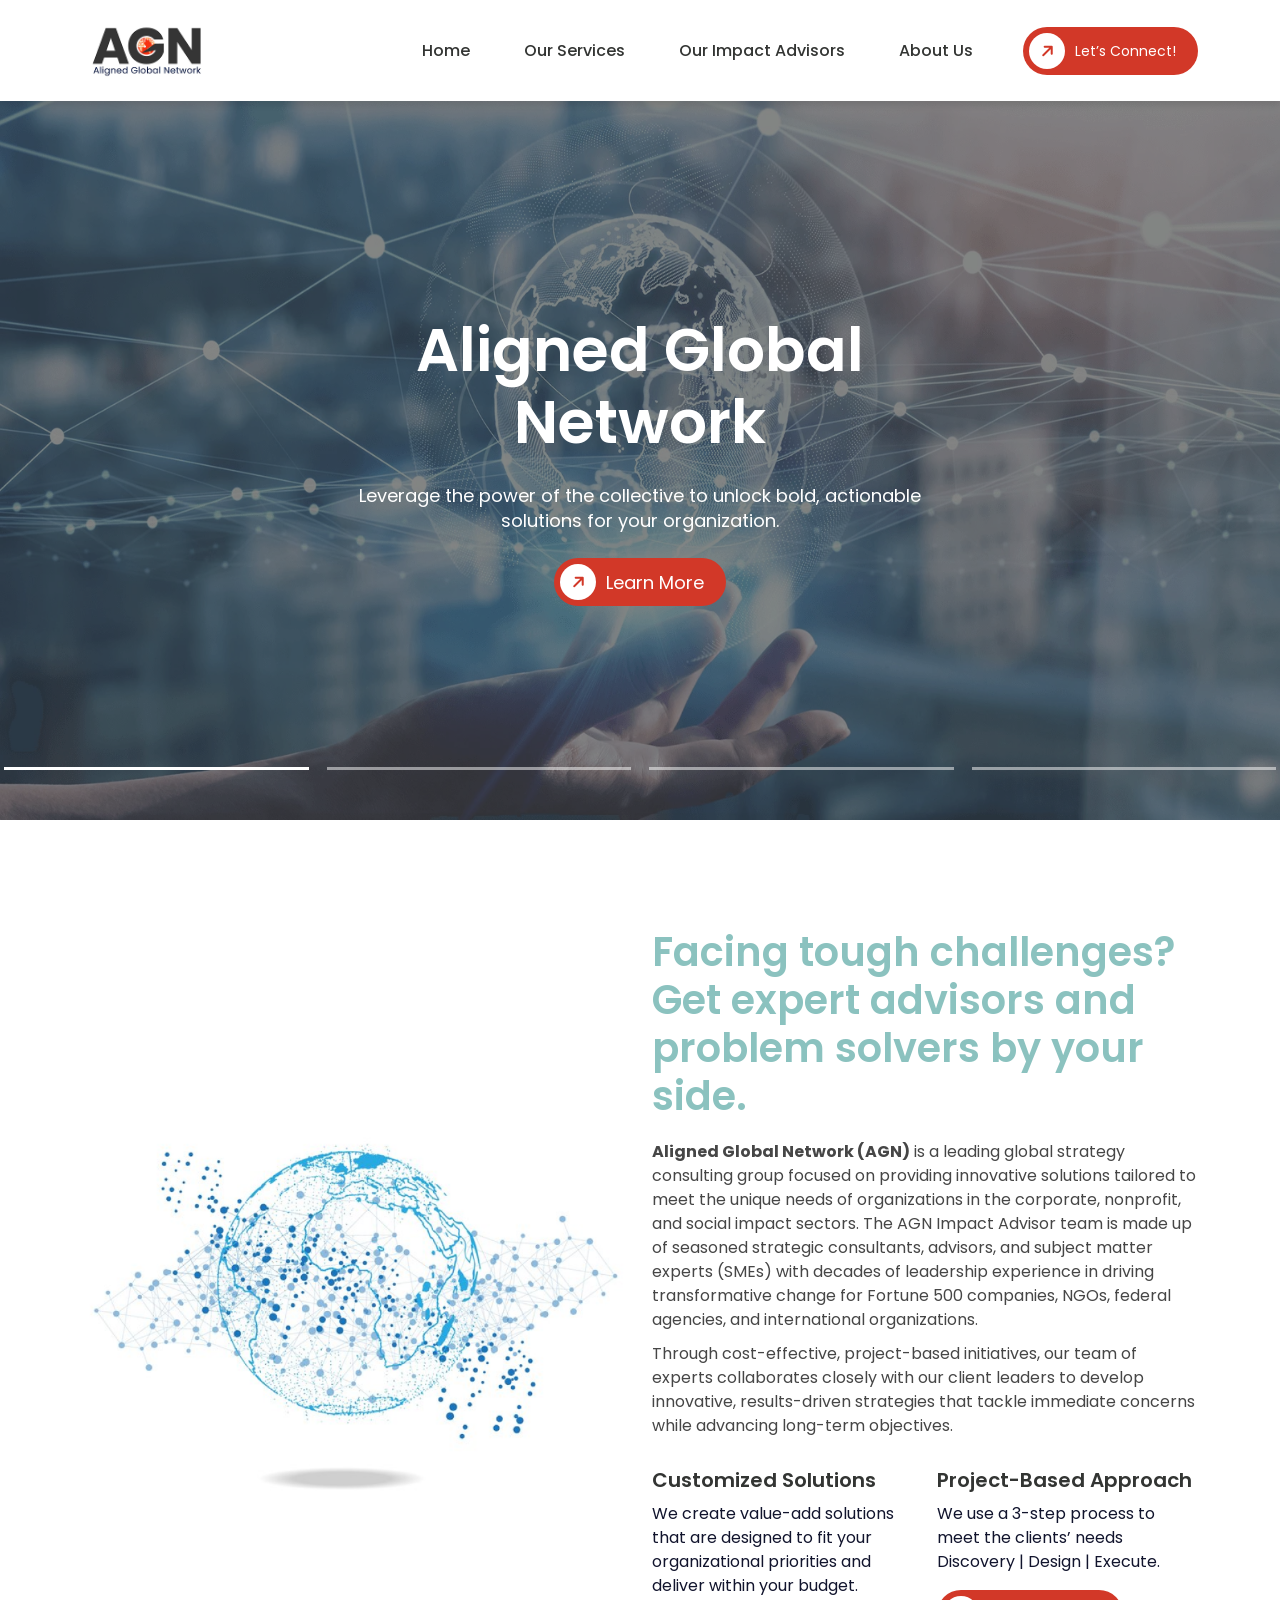
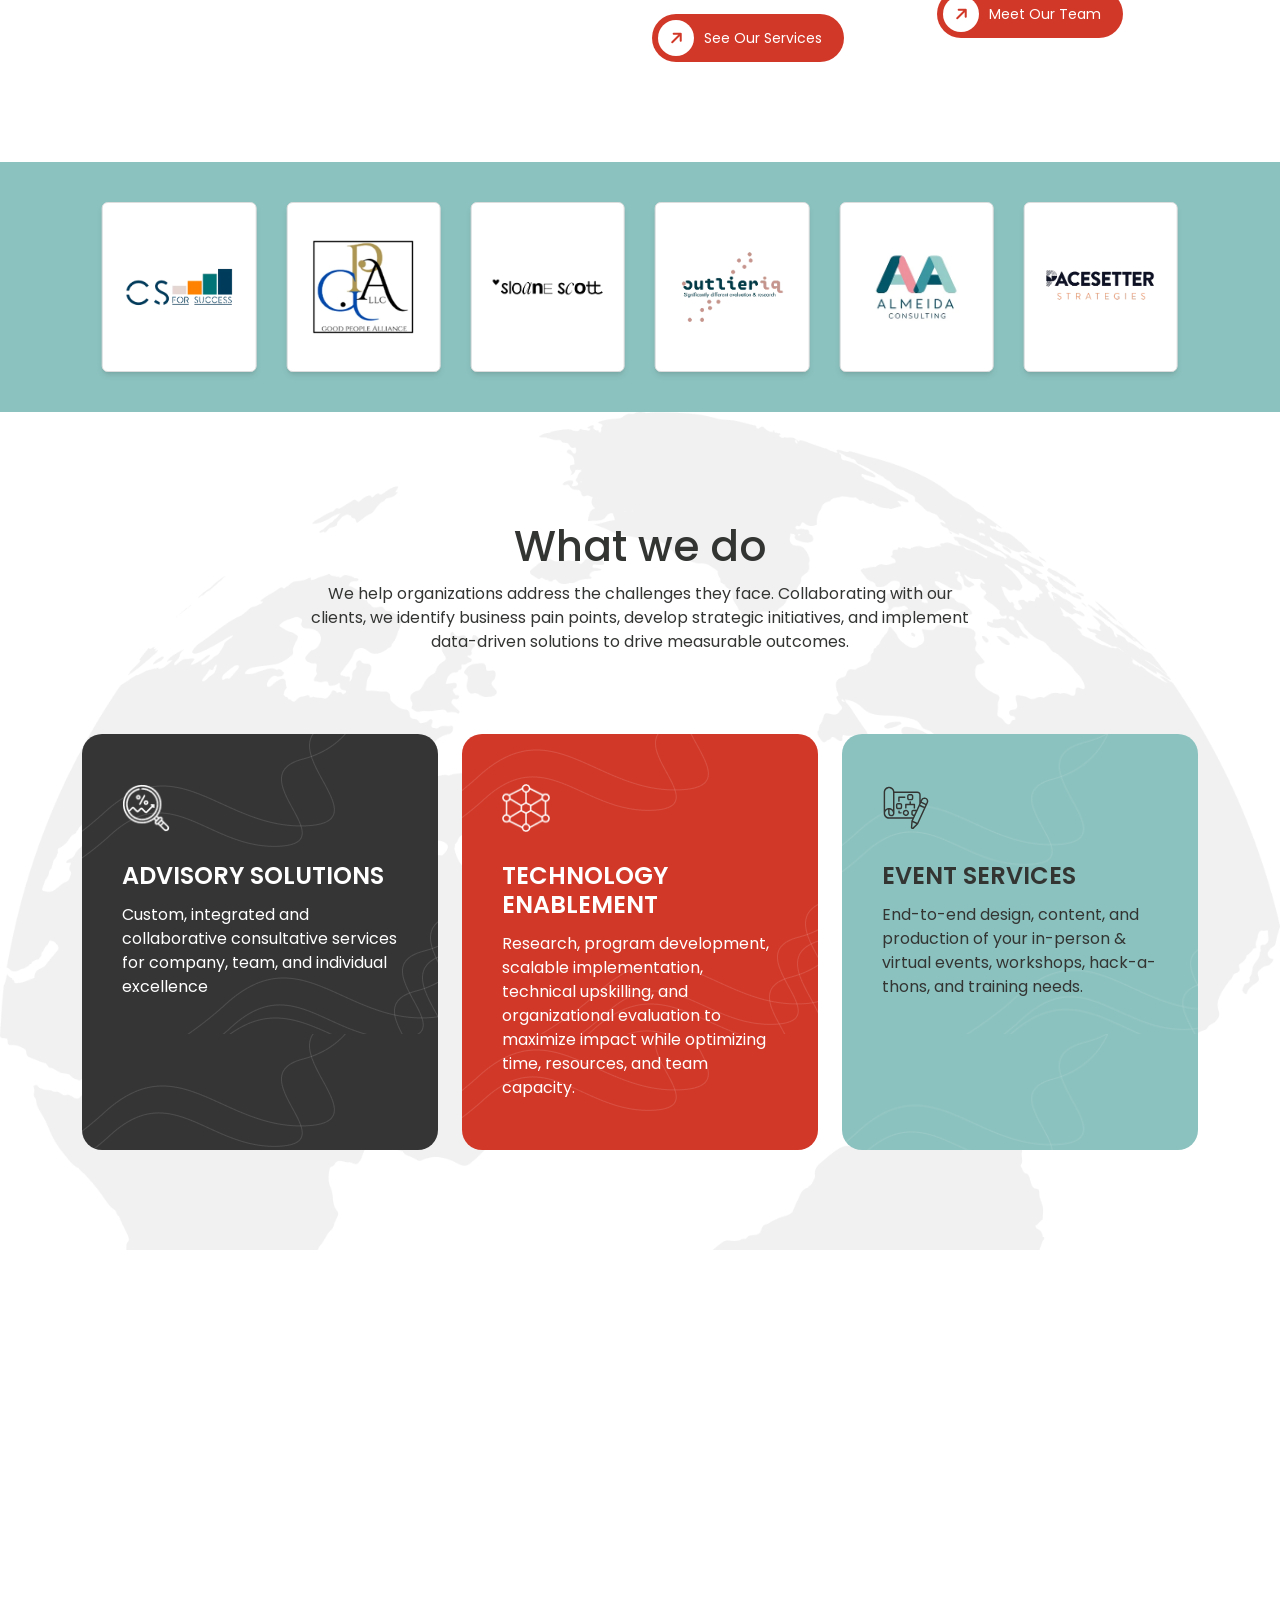
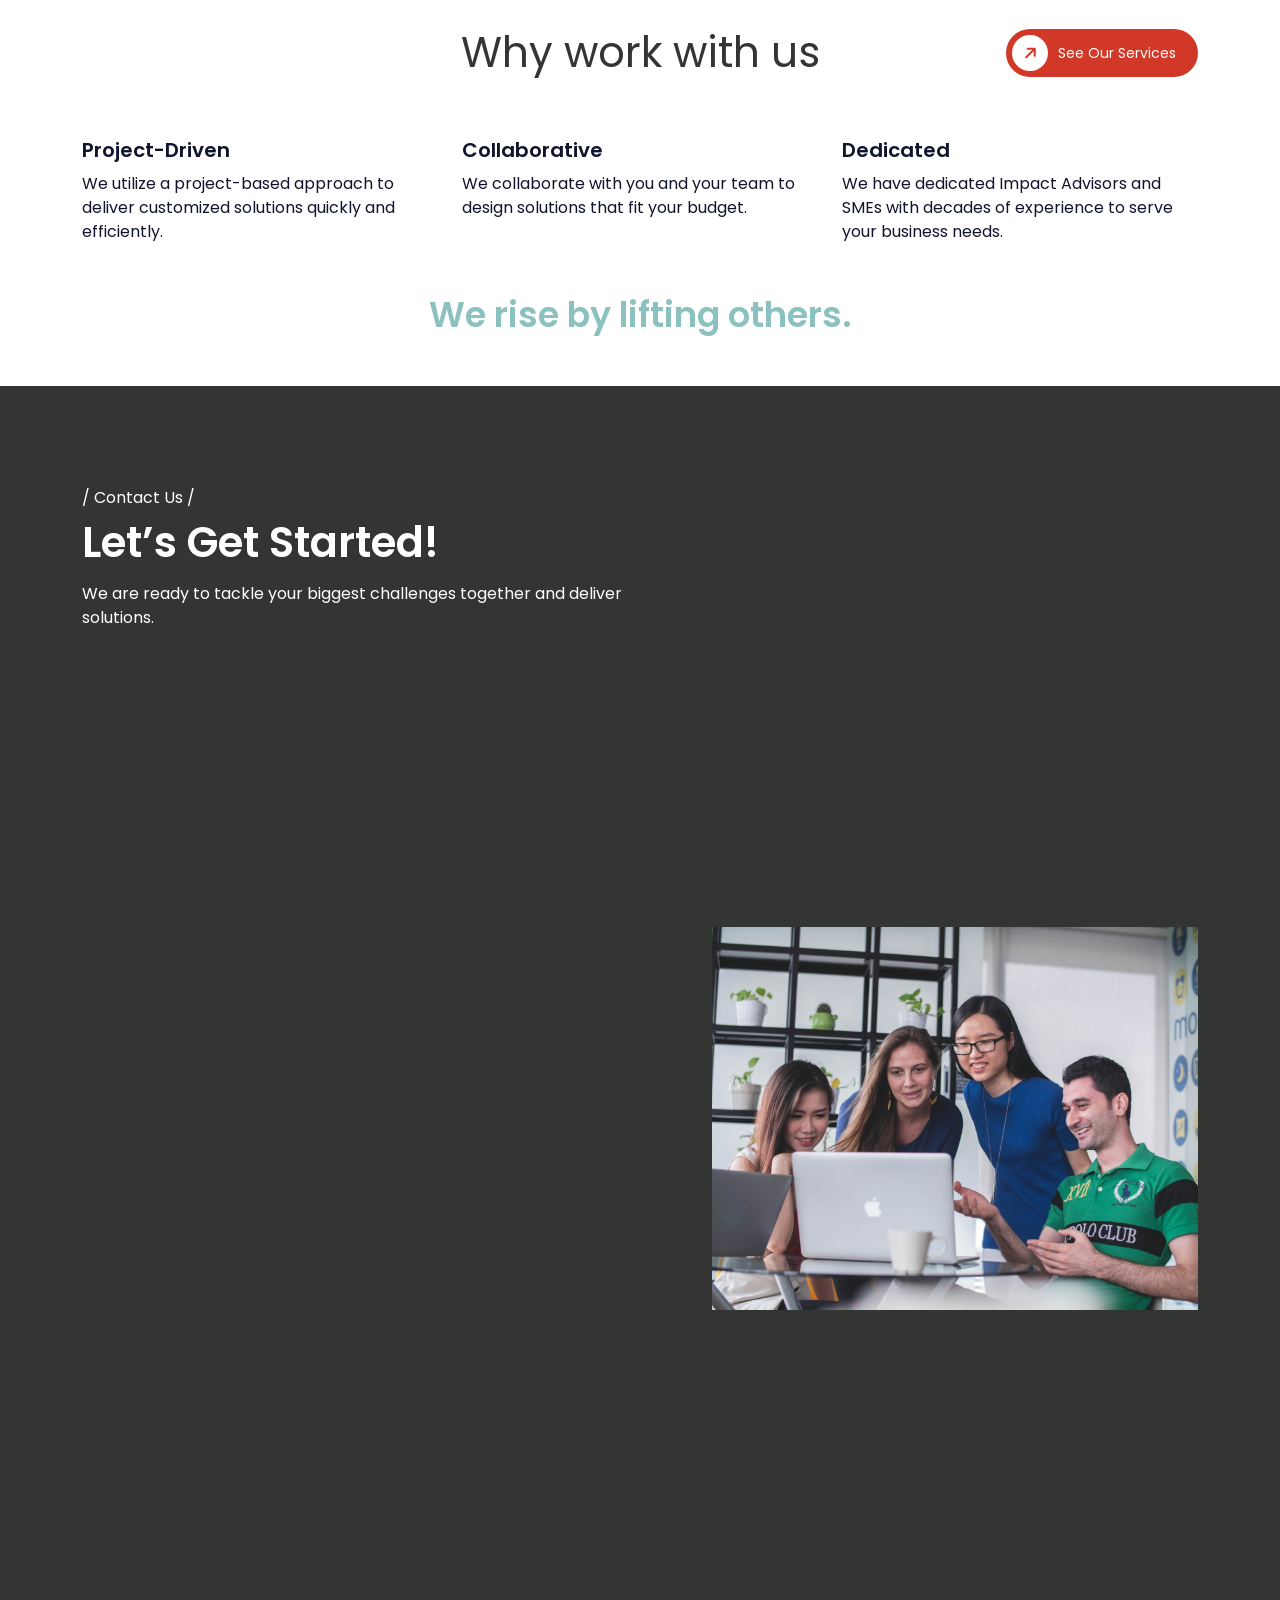
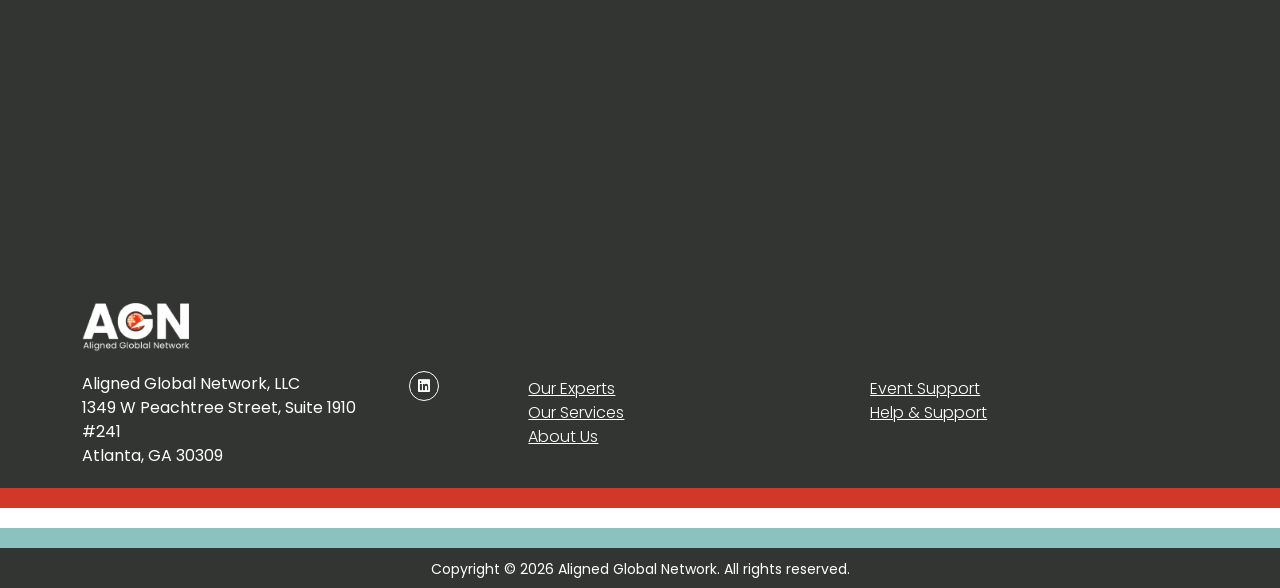
<file: site/index.html>
<!doctype html>
<html lang="en">

<head>
    <!-- Required meta tags -->
    <meta charset="utf-8">
    <meta name="viewport" content="width=device-width, initial-scale=1">
    <meta name="title" content="Aligned Global Network ">
    <meta name="description" content="">
    <meta name="keywords" content="">
    <meta name="robots" content="index, follow">
    <meta http-equiv="Content-Type" content="text/html; charset=utf-8">
    <meta name="language" content="English">
    <meta name="revisit-after" content="10 days">
    <meta name="author" content="Women In Digital">

    <!-- Template Main Css Start -->

    <link rel="stylesheet" href="assets/frontend/css/bootstrap.min.css" />
    <link href="https://cdnjs.cloudflare.com/ajax/libs/font-awesome/6.5.0/css/all.min.css" rel="stylesheet" />
    <link rel="stylesheet" href="https://cdn.jsdelivr.net/npm/swiper@10/swiper-bundle.min.css" />
    <link href="assets/frontend/css/global.css" rel="stylesheet">
    <link href="assets/frontend/css/style.css" rel="stylesheet">
    <link href="assets/frontend/css/responsive.css" rel="stylesheet">
    <link rel="shortcut icon" href="assets/frontend/images/favicon.png" type="image/x-icon" />
    <!-- Other Page Css -->
    
</head>

<body>

    <!-- Header Section Start -->
    <!-- ============= Header ================ -->
    <header class="header">
        <div class="container">
            <div class="header-wrapper">
                <a href="./" class="header-logo">
                    <img src="assets/frontend/images/logo.png" alt="" />
                </a>
                <div class="header-content">
                    <div class="header-menu">
                        <img src="assets/frontend/images/menu.png" alt="" />
                    </div>
                    <ul class="header-nav-lists">
                        <li>
                            <a href="./">Home</a>
                        </li>
                        <li>
                            <div class="header-dropdown">
                                <a href="service/" aria-haspopup="true" aria-expanded="false">Our
                                    Services</a>
                            </div>
                        </li>
                        <li>
                            <a href="advisor/" aria-haspopup="true" aria-expanded="false">Our Impact
                                Advisors</a>
                        </li>

                        <li>
                            <a href="about/">About Us</a>
                        </li>
                    </ul>
                    <a href="#contact" class="custom-btn get-qucte-btn">
                        <div class="get-arrow-icon"><i class="fas fa-arrow-up"></i></div>
                        <p>Let’s Connect!</p>
                    </a>
                    <div class="header-close">
                        <img src="assets/frontend/images/close.png" alt="" />
                    </div>
                </div>
            </div>
        </div>
    </header>
    <!-- Header Section End -->

    <!-- Yield another page -->
        <!-- ============ Hero Section ============= -->
    <section class="hero">
        <div class="swiper hero-slider">
            <div class="swiper-wrapper">
                                    <div class="swiper-slide hero-item-sidee">
                        <div class="hero-item">
                            <div class="hero-content">
                                <h1 class="hero-title">Aligned Global Network </h1>
                                <p>
                                    Leverage the power of the collective to unlock bold,
                  actionable solutions for your organization.
                                </p>
                                <a href="service/" class="custom-btn get-qucte-btn">
                                    <div class="get-arrow-icon">
                                        <i class="fas fa-arrow-up"></i>
                                    </div>
                                    <p>Learn More</p>
                                </a>
                            </div>
                            <div class="silder-img">
                                <img src="assets/uploads/tutorial/1747819095_silder-1.webp" alt="" />
                            </div>
                        </div>
                    </div>
                                    <div class="swiper-slide hero-item-sidee">
                        <div class="hero-item">
                            <div class="hero-content">
                                <h1 class="hero-title">Excellence </h1>
                                <p>
                                    A dedication to the highest standards of quality in both
                  strategy and execution.
                                </p>
                                <a href="service/" class="custom-btn get-qucte-btn">
                                    <div class="get-arrow-icon">
                                        <i class="fas fa-arrow-up"></i>
                                    </div>
                                    <p>Learn More</p>
                                </a>
                            </div>
                            <div class="silder-img">
                                <img src="assets/uploads/tutorial/1747819130_silder-2.webp" alt="" />
                            </div>
                        </div>
                    </div>
                                    <div class="swiper-slide hero-item-sidee">
                        <div class="hero-item">
                            <div class="hero-content">
                                <h1 class="hero-title">Expertise &amp; Innovation </h1>
                                <p>
                                    Deep knowledge and forward-thinking strategies fuel creative,
                  high-impact solutions tailored for long-term success.
                                </p>
                                <a href="service/" class="custom-btn get-qucte-btn">
                                    <div class="get-arrow-icon">
                                        <i class="fas fa-arrow-up"></i>
                                    </div>
                                    <p>Learn More</p>
                                </a>
                            </div>
                            <div class="silder-img">
                                <img src="assets/uploads/tutorial/1747819174_silder-3.webp" alt="" />
                            </div>
                        </div>
                    </div>
                                    <div class="swiper-slide hero-item-sidee">
                        <div class="hero-item">
                            <div class="hero-content">
                                <h1 class="hero-title">Collaboration &amp; Impact </h1>
                                <p>
                                    Close partnerships to craft result-driven strategies that
                  create lasting, meaningful, measurable change.
                                </p>
                                <a href="service/" class="custom-btn get-qucte-btn">
                                    <div class="get-arrow-icon">
                                        <i class="fas fa-arrow-up"></i>
                                    </div>
                                    <p>Learn More</p>
                                </a>
                            </div>
                            <div class="silder-img">
                                <img src="assets/uploads/tutorial/1747819199_silder-4.webp" alt="" />
                            </div>
                        </div>
                    </div>
                            </div>
            <!-- Pagination -->
            <div class="swiper-pagination"></div>
        </div>
    </section>
    <!-- ============= Hero Section End ============= -->

    <!-- ============= Who Are Section ============= -->
    <section id="about" class="who-are">
        <div class="container">
            <div class="row align-items-center">
                <div class="col-lg-6 col-md-6">
                    <div class="who-are-img">
                        <img src="assets/frontend/images/who-img.png" alt="" />
                    </div>
                </div>
                <div class="col-lg-6 col-md-6">
                    <div class="who-are-content">
                        <!-- <p>/ who we are /</p> -->
                        <h2>
                            <!-- Aligned Global Network is a leading global business strategy
                                                                                                              consultancy -->
                            Facing tough challenges? <br />
                            Get expert advisors and problem solvers by your side.
                        </h2>
                        <p class="who-are-text">
                            <b> Aligned Global Network (AGN)</b> is a leading global
                            strategy consulting group focused on providing innovative
                            solutions tailored to meet the unique needs of organizations in
                            the corporate, nonprofit, and social impact sectors. The AGN
                            Impact Advisor team is made up of seasoned strategic
                            consultants, advisors, and subject matter experts (SMEs) with
                            decades of leadership experience in driving transformative
                            change for Fortune 500 companies, NGOs, federal agencies, and
                            international organizations.
                        </p>
                        <p class="who-are-text">
                            Through cost-effective, project-based initiatives, our team of
                            experts collaborates closely with our client leaders to develop
                            innovative, results-driven strategies that tackle immediate
                            concerns while advancing long-term objectives.
                        </p>

                        <div class="who-are-items">
                            <div class="row">
                                <div class="col-lg-6 col-md-6">
                                    <div class="who-are-item">
                                        <h4>Customized Solutions</h4>
                                        <p>
                                            We create value-add solutions that are designed to fit your
                                            organizational priorities and deliver within your
                                            budget.
                                        </p>
                                        <a href="service/" class="custom-btn get-qucte-btn mt-3">
                                            <div class="get-arrow-icon">
                                                <i class="fas fa-arrow-up"></i>
                                            </div>
                                            <p>See Our Services</p>
                                        </a>
                                    </div>
                                </div>
                                <div class="col-lg-6 col-md-6">
                                    <div class="who-are-item">
                                        <h4>Project-Based Approach</h4>
                                        <p>
                                            We use a 3-step process to meet the clients’ needs
                                            <br />
                                            Discovery | Design | Execute.
                                        </p>
                                        <a href="advisor/" class="custom-btn get-qucte-btn mt-3">
                                            <div class="get-arrow-icon">
                                                <i class="fas fa-arrow-up"></i>
                                            </div>
                                            <p>Meet Our Team</p>
                                        </a>
                                    </div>
                                </div>
                                <!-- <div class="col-lg-6 col-md-6">
                                                                                                                  <div class="who-are-item">
                                                                                                                    <h4>Leadership Trainning</h4>
                                                                                                                    <p>
                                                                                                                      Get highlighted by the company that you’ve been worked.
                                                                                                                    </p>
                                                                                                                  </div>
                                                                                                                </div>
                                                                                                                <div class="col-lg-6 col-md-6">
                                                                                                                  <div class="who-are-item">
                                                                                                                    <h4>Fast On Demand Service</h4>
                                                                                                                    <p>
                                                                                                                      Get highlighted by the company that you’ve been worked.
                                                                                                                    </p>
                                                                                                                  </div>
                                                                                                                </div> -->
                            </div>
                        </div>
                        <!-- <a href="#" class="custom-btn get-qucte-btn">
                                                                                                              <div class="get-arrow-icon">
                                                                                                                <i class="fas fa-arrow-up"></i>
                                                                                                              </div>
                                                                                                              <p>Get A Quote</p>
                                                                                                            </a> -->
                    </div>
                </div>
            </div>
        </div>
    </section>

    <!-- ================ Company Logo ============ -->
    <section class="company-logo">
        <div class="container">
            <div class="company-wrapper">
                <div class="swiper mySwiperCompany">
                    <div class="swiper-wrapper">
                                                    <div class="swiper-slide">
                                <div class="company-logo-item">
                                    <img src="assets/uploads/tutorial/1747822582_8.webp" alt="" />
                                </div>
                            </div>
                                                    <div class="swiper-slide">
                                <div class="company-logo-item">
                                    <img src="assets/uploads/tutorial/1747822595_1.webp" alt="" />
                                </div>
                            </div>
                                                    <div class="swiper-slide">
                                <div class="company-logo-item">
                                    <img src="assets/uploads/comapny/1747822608_gpallc_logo.webp" alt="" />
                                </div>
                            </div>
                                                    <div class="swiper-slide">
                                <div class="company-logo-item">
                                    <img src="assets/uploads/comapny/1747822619_9.webp" alt="" />
                                </div>
                            </div>
                                                    <div class="swiper-slide">
                                <div class="company-logo-item">
                                    <img src="assets/uploads/comapny/1747822629_10.webp" alt="" />
                                </div>
                            </div>
                                                    <div class="swiper-slide">
                                <div class="company-logo-item">
                                    <img src="assets/uploads/comapny/1747822644_11.webp" alt="" />
                                </div>
                            </div>
                                                    <div class="swiper-slide">
                                <div class="company-logo-item">
                                    <img src="assets/uploads/comapny/1747822653_4.webp" alt="" />
                                </div>
                            </div>
                                                    <div class="swiper-slide">
                                <div class="company-logo-item">
                                    <img src="assets/uploads/comapny/1747822666_5.webp" alt="" />
                                </div>
                            </div>
                                                    <div class="swiper-slide">
                                <div class="company-logo-item">
                                    <img src="assets/uploads/comapny/1747822677_6.webp" alt="" />
                                </div>
                            </div>
                                                    <div class="swiper-slide">
                                <div class="company-logo-item">
                                    <img src="assets/uploads/comapny/1748144091_tol.webp" alt="" />
                                </div>
                            </div>
                                            </div>
                </div>
            </div>
        </div>
    </section>
    <!-- ============= Our Promote Section ============= -->
    <section class="our-promote">
        <div class="our-promote-bg">
            <div class="container">
                <div class="our-promote-header">
                    <h1>What we do</h1>
                    <p class="short-text">
                        We help organizations address the challenges they face.
                        Collaborating with our clients, we identify business pain points,
                        develop strategic initiatives, and implement data-driven solutions
                        to drive measurable outcomes.
                    </p>
                </div>
                <div class="row">
                    <div class="col-lg-4 col-md-4">
                        <div class="our-promote-content our-promote-content-1">
                            <div class="our-promote-icon-img">
                                <img src="assets/frontend/images/promote-1.png" alt="" />
                            </div>
                            <div class="our-promote-text">
                                <h4>Advisory Solutions</h4>
                                <p>
                                    Custom, integrated and collaborative consultative services
                                    for company, team, and individual excellence
                                </p>
                            </div>
                        </div>
                    </div>
                    <div class="col-lg-4 col-md-4">
                        <div class="our-promote-content our-promote-content-2">
                            <div class="our-promote-icon-img">
                                <img src="assets/frontend/images/promote-2.png" alt="" />
                            </div>
                            <div class="our-promote-text">
                                <h4>TECHNOLOGY ENABLEMENT</h4>
                                <p>
                                    Research, program development, scalable implementation,
                                    technical upskilling, and organizational evaluation to
                                    maximize impact while optimizing time, resources, and team
                                    capacity.
                                </p>
                            </div>
                        </div>
                    </div>
                    <div class="col-lg-4 col-md-4">
                        <div class="our-promote-content our-promote-content-3">
                            <div class="our-promote-icon-img">
                                <img src="assets/frontend/images/promote-3.svg" alt="" />
                            </div>
                            <div class="our-promote-text our-promote-text-3">
                                <h4>Event Services</h4>
                                <p>
                                    End-to-end design, content, and production of your in-person
                                    & virtual events, workshops, hack-a-thons, and training
                                    needs.
                                </p>
                            </div>
                        </div>
                    </div>
                </div>
            </div>
        </div>
    </section>
    <!-- ============= Our Promote Section End ============= -->

    <!-- ============= Our Service Section ============= -->
    <div class="help-bg">
        <div class="help-bg-item"></div>
    </div>

    <section class="our-service">
        <div class="container">
            <div class="our-service-wrapper">
                <div class="our-service-header our-service-header-who">
                    <div class="our-service-left">
                        <!-- <p>/ Our Service /</p> -->
                        <h4>Why work with us</h4>
                    </div>
                    <a href="service/" class="custom-btn get-qucte-btn get-all-qucte-btn">
                        <div class="get-arrow-icon">
                            <i class="fas fa-arrow-up"></i>
                        </div>
                        <p>See Our Services</p>
                    </a>
                </div>
                <div class="our-service-content">
                    <div class="row">
                        <div class="col-md-4">
                            <div class="our-service-item">
                                <h3>Project-Driven</h3>
                                <p>
                                    We utilize a project-based approach to deliver customized
                                    solutions quickly and efficiently.
                                </p>
                            </div>
                        </div>
                        <div class="col-md-4">
                            <div class="our-service-item">
                                <h3>Collaborative</h3>
                                <p>
                                    We collaborate with you and your team to design solutions
                                    that fit your budget.
                                </p>
                            </div>
                        </div>
                        <div class="col-md-4">
                            <div class="our-service-item">
                                <h3>Dedicated</h3>
                                <p>
                                    We have dedicated Impact Advisors and SMEs with decades of
                                    experience to serve your business needs.
                                </p>
                            </div>
                        </div>
                        <!-- <div class="col-md-3">
                                                                                                              <div class="our-service-item">
                                                                                                                <p>We have the ability to execute globally.</p>
                                                                                                              </div>
                                                                                                            </div> -->
                    </div>
                    <h5 class="text-center service-text">We rise by lifting others.</h5>
                </div>
            </div>
        </div>
    </section>

    <!-- ============= Our Service Section End ============= -->

    <section id="contact" class="request-call">
        <div class="container">
            <div class="row align-items-center">
                <div class="col-md-6">
                    <div class="request-call-item">
                        <p>/ Contact Us /</p>
                        <h3>Let’s Get Started!</h3>
                        <p>
                            We are ready to tackle your biggest challenges together and
                            deliver solutions.
                        </p>
                        <div class="request-call-form">
                            <!-- Contact form: embedded Google Form. Height fits the whole form without an inner scrollbar; raise it if questions are added. -->
                            <iframe src="https://docs.google.com/forms/d/e/1FAIpQLSfkKh-cRZqTZvMfLe2uu_jScSiQznwJApHhRn1gcF-crNdthw/viewform?embedded=true"
                                title="Contact Aligned Global Network" width="640" height="1100" frameborder="0" marginheight="0" marginwidth="0"
                                style="display: block; width: 100%; max-width: 640px; border: 0;">Loading…</iframe>
                        </div>
                    </div>
                </div>
                <div class="col-md-6">
                    <div class="request-call-item">
                        <div class="request-call-img">
                            <img src="assets/frontend/images/request-img.png" alt="" />
                        </div>
                    </div>
                </div>
            </div>
        </div>
    </section>

    <!-- End Yield another page -->

    <!-- Footer Section Start -->
    <!-- =============== Footer ================= -->
 <footer class="footer">
     <div class="footer-item-list-2">
         <div class="container">
             <div class="footer-wrapper">
                 <div class="footer-item-list">
                     <div class="footer-left">
                         <div class="foot-logo-wrapper">
                             <div class="footer-img">
                                 <a href="./">
                                     <img src="assets/frontend/images/footer-logo.png" alt="" />
                                 </a>
                             </div>
                             <div class="footer-address">
                                 <p>Aligned Global Network, LLC</p>
                                 <p>1349 W Peachtree Street, Suite 1910 #241</p>
                                 <p>Atlanta, GA 30309</p>
                             </div>
                         </div>
                         <div class="footer-social-media">
                             <ul>
                                 <li>
                                     <a href="https://www.linkedin.com/company/aligned-global-network/?viewAsMember=true"
                                         target="_blank" rel="noopener noreferrer">
                                         <i class="fab fa-linkedin"></i>
                                     </a>
                                 </li>
                             </ul>
                         </div>
                     </div>
                     <div class="footer-right">
                         <div class="footer-menu-item">
                             <ul>
                                 <li>
                                     <a href="advisor/" class="mobile-fotter">Our Experts</a>
                                 </li>
                                 <li>
                                     <a href="service/" class="mobile-fotter">Our Services</a>
                                 </li>
                                 <li>
                                     <a href="about/" class="mobile-fotter">About Us</a>
                                 </li>
                             </ul>
                         </div>
                         <div class="footer-menu-item">
                             <ul>
                                 <li>
                                     <a href="advisor/#events">Event Support</a>
                                 </li>
                                 <li><a href="#contact">Help & Support </a></li>
                             </ul>
                         </div>
                     </div>
                 </div>
             </div>
         </div>
     </div>
     <div class="footer-item-list-3"></div>
     <div class="footer-item-list-red"></div>
     <div class="footer-item-list-white"></div>
     <div class="footer-item-list-bule"></div>

     <div class="footer-item-list-4">
         <div class="container">
             <div class="footer-copyright-content">
                 <p>
                     Copyright © <span id="year"></span> Aligned Global Network. All
                     rights reserved.
                 </p>
             </div>
         </div>
     </div>
 </footer>

    <!-- Vendor JS Files -->
    <script src="https://cdn.jsdelivr.net/npm/swiper@10/swiper-bundle.min.js"></script>
    <script src="assets/frontend/js/bootstrap.bundle.min.js"></script>
    <script src="assets/frontend/js/custom.js"></script>
    
    </body>

</html>
</file>
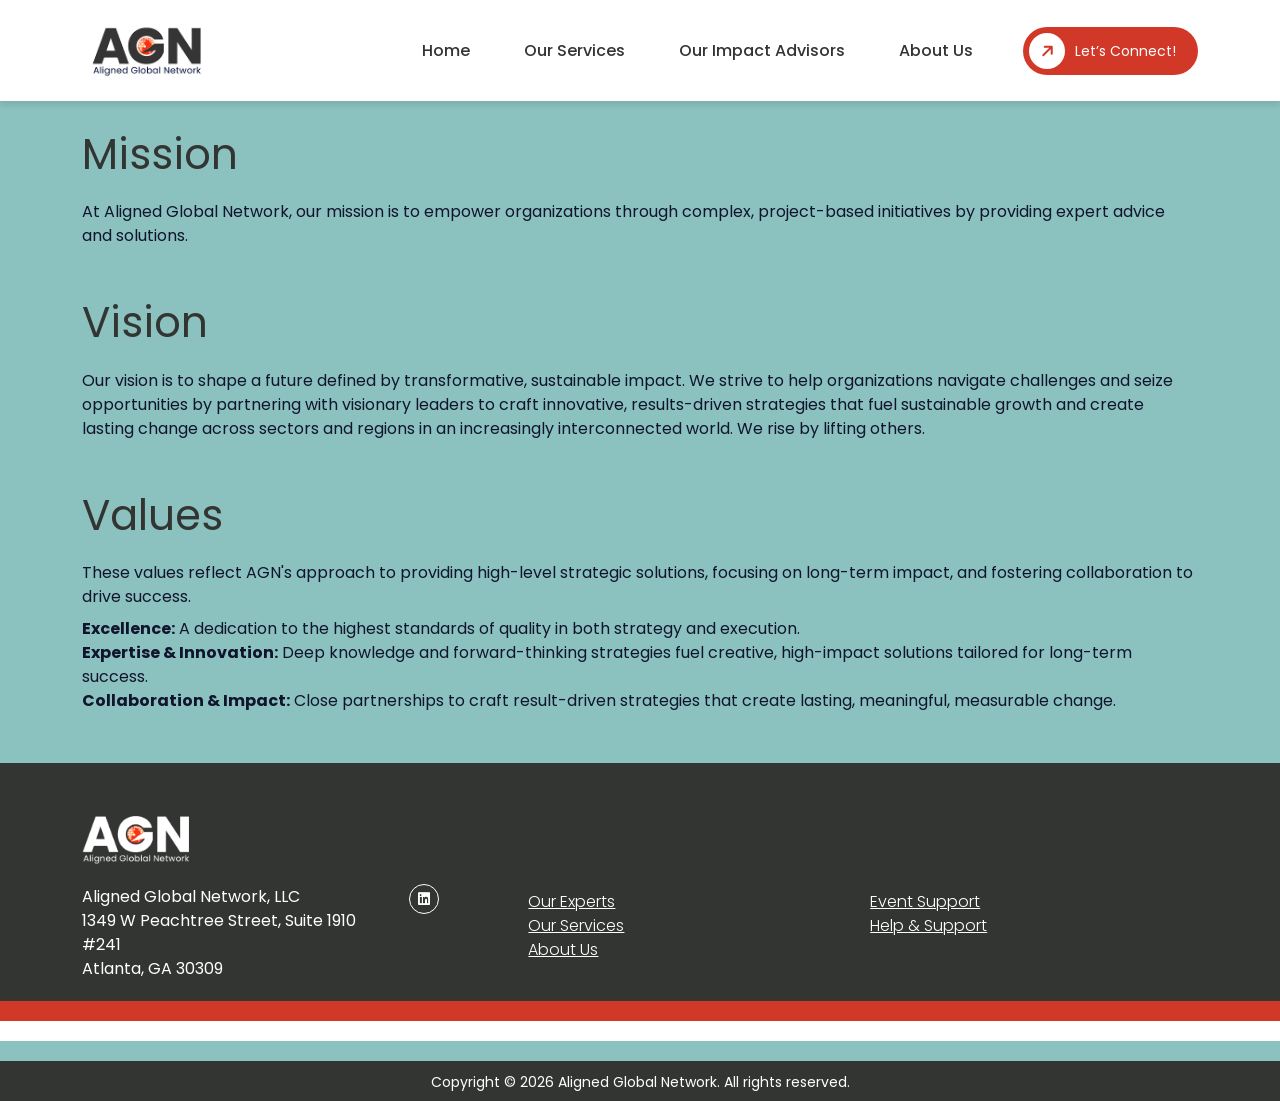
<file: site/about/index.html>
<!doctype html>
<html lang="en">

<head>
    <!-- Required meta tags -->
    <meta charset="utf-8">
    <meta name="viewport" content="width=device-width, initial-scale=1">
    <meta name="title" content="Aligned Global Network ">
    <meta name="description" content="">
    <meta name="keywords" content="">
    <meta name="robots" content="index, follow">
    <meta http-equiv="Content-Type" content="text/html; charset=utf-8">
    <meta name="language" content="English">
    <meta name="revisit-after" content="10 days">
    <meta name="author" content="Women In Digital">

    <!-- Template Main Css Start -->

    <link rel="stylesheet" href="../assets/frontend/css/bootstrap.min.css" />
    <link href="https://cdnjs.cloudflare.com/ajax/libs/font-awesome/6.5.0/css/all.min.css" rel="stylesheet" />
    <link rel="stylesheet" href="https://cdn.jsdelivr.net/npm/swiper@10/swiper-bundle.min.css" />
    <link href="../assets/frontend/css/global.css" rel="stylesheet">
    <link href="../assets/frontend/css/style.css" rel="stylesheet">
    <link href="../assets/frontend/css/responsive.css" rel="stylesheet">
    <link rel="shortcut icon" href="../assets/frontend/images/favicon.png" type="image/x-icon" />
    <!-- Other Page Css -->
    
</head>

<body>

    <!-- Header Section Start -->
    <!-- ============= Header ================ -->
    <header class="header">
        <div class="container">
            <div class="header-wrapper">
                <a href="../" class="header-logo">
                    <img src="../assets/frontend/images/logo.png" alt="" />
                </a>
                <div class="header-content">
                    <div class="header-menu">
                        <img src="../assets/frontend/images/menu.png" alt="" />
                    </div>
                    <ul class="header-nav-lists">
                        <li>
                            <a href="../">Home</a>
                        </li>
                        <li>
                            <div class="header-dropdown">
                                <a href="../service/" aria-haspopup="true" aria-expanded="false">Our
                                    Services</a>
                            </div>
                        </li>
                        <li>
                            <a href="../advisor/" aria-haspopup="true" aria-expanded="false">Our Impact
                                Advisors</a>
                        </li>

                        <li>
                            <a href="../about/">About Us</a>
                        </li>
                    </ul>
                    <a href="../#contact" class="custom-btn get-qucte-btn">
                        <div class="get-arrow-icon"><i class="fas fa-arrow-up"></i></div>
                        <p>Let’s Connect!</p>
                    </a>
                    <div class="header-close">
                        <img src="../assets/frontend/images/close.png" alt="" />
                    </div>
                </div>
            </div>
        </div>
    </header>
    <!-- Header Section End -->

    <!-- Yield another page -->
    
    <div class="strategic-page">
        <section class="our-service-about our-service">
            <div class="container">
                <div class="our-service-wrapper">
                    <div class="our-service-header-about">
                        <div class="our-service-left">
                            <h4>Mission</h4>
                        </div>
                    </div>
                    <div class="our-service-content">
                        <p>
                            At Aligned Global Network, our mission is to empower
                            organizations through complex, project-based initiatives by
                            providing expert advice and solutions.
                        </p>
                    </div>
                </div>
            </div>
        </section>
        <!-- <div class="help-bg">
                                                <div class="help-bg-item"></div>
                                              </div> -->
        <section class="oour-service-about our-service-about-tow our-service cpb-0">
            <div class="container">
                <div class="our-service-wrapper">
                    <div class="our-service-header-about">
                        <div class="our-service-left">
                            <h4>Vision</h4>
                        </div>
                    </div>
                    <div class="our-service-content">
                        <p>
                            Our vision is to shape a future defined by transformative,
                            sustainable impact. We strive to help organizations navigate
                            challenges and seize opportunities by partnering with visionary
                            leaders to craft innovative, results-driven strategies that fuel
                            sustainable growth and create lasting change across sectors and
                            regions in an increasingly interconnected world. We rise by
                            lifting others.
                        </p>
                    </div>
                </div>
            </div>
        </section>
        <!-- <div class="help-bg">
                                                <div class="help-bg-item"></div>
                                              </div> -->
        <section class="our-service-about our-service">
            <div class="container">
                <div class="our-service-wrapper">
                    <div class="our-service-header-about">
                        <div class="our-service-left">
                            <h4>Values</h4>
                        </div>
                    </div>
                    <div class="our-service-content">
                        <ul>
                            <li>
                                These values reflect AGN's approach to providing high-level
                                strategic solutions, focusing on long-term impact, and
                                fostering collaboration to drive success.
                            </li>
                            <li class="mt-2">
                                <b> Excellence:</b> A dedication to the highest standards of
                                quality in both strategy and execution.
                            </li>
                            <li>
                                <b>Expertise & Innovation:</b> Deep knowledge and
                                forward-thinking strategies fuel creative, high-impact
                                solutions tailored for long-term success.
                            </li>
                            <li>
                                <b>Collaboration & Impact:</b> Close partnerships to craft
                                result-driven strategies that create lasting, meaningful,
                                measurable change.
                            </li>
                            <!-- <li>
                                                            <b> Innovation </b> – Constant focus on developing creative
                                                            and forward-thinking strategies.
                                                          </li>

                                                          <li>
                                                            <b> Impact </b>– A focus on delivering measurable, meaningful
                                                            change in organizations and across sectors.
                                                          </li> -->
                        </ul>
                    </div>
                </div>
            </div>
        </section>
    </div>



    <!-- End Yield another page -->

    <!-- Footer Section Start -->
    <!-- =============== Footer ================= -->
 <footer class="footer">
     <div class="footer-item-list-2">
         <div class="container">
             <div class="footer-wrapper">
                 <div class="footer-item-list">
                     <div class="footer-left">
                         <div class="foot-logo-wrapper">
                             <div class="footer-img">
                                 <a href="../">
                                     <img src="../assets/frontend/images/footer-logo.png" alt="" />
                                 </a>
                             </div>
                             <div class="footer-address">
                                 <p>Aligned Global Network, LLC</p>
                                 <p>1349 W Peachtree Street, Suite 1910 #241</p>
                                 <p>Atlanta, GA 30309</p>
                             </div>
                         </div>
                         <div class="footer-social-media">
                             <ul>
                                 <li>
                                     <a href="https://www.linkedin.com/company/aligned-global-network/?viewAsMember=true"
                                         target="_blank" rel="noopener noreferrer">
                                         <i class="fab fa-linkedin"></i>
                                     </a>
                                 </li>
                             </ul>
                         </div>
                     </div>
                     <div class="footer-right">
                         <div class="footer-menu-item">
                             <ul>
                                 <li>
                                     <a href="../advisor/" class="mobile-fotter">Our Experts</a>
                                 </li>
                                 <li>
                                     <a href="../service/" class="mobile-fotter">Our Services</a>
                                 </li>
                                 <li>
                                     <a href="../about/" class="mobile-fotter">About Us</a>
                                 </li>
                             </ul>
                         </div>
                         <div class="footer-menu-item">
                             <ul>
                                 <li>
                                     <a href="../advisor/#events">Event Support</a>
                                 </li>
                                 <li><a href="../#contact">Help & Support </a></li>
                             </ul>
                         </div>
                     </div>
                 </div>
             </div>
         </div>
     </div>
     <div class="footer-item-list-3"></div>
     <div class="footer-item-list-red"></div>
     <div class="footer-item-list-white"></div>
     <div class="footer-item-list-bule"></div>

     <div class="footer-item-list-4">
         <div class="container">
             <div class="footer-copyright-content">
                 <p>
                     Copyright © <span id="year"></span> Aligned Global Network. All
                     rights reserved.
                 </p>
             </div>
         </div>
     </div>
 </footer>

    <!-- Vendor JS Files -->
    <script src="https://cdn.jsdelivr.net/npm/swiper@10/swiper-bundle.min.js"></script>
    <script src="../assets/frontend/js/bootstrap.bundle.min.js"></script>
    <script src="../assets/frontend/js/custom.js"></script>
    
    </body>

</html>
</file>
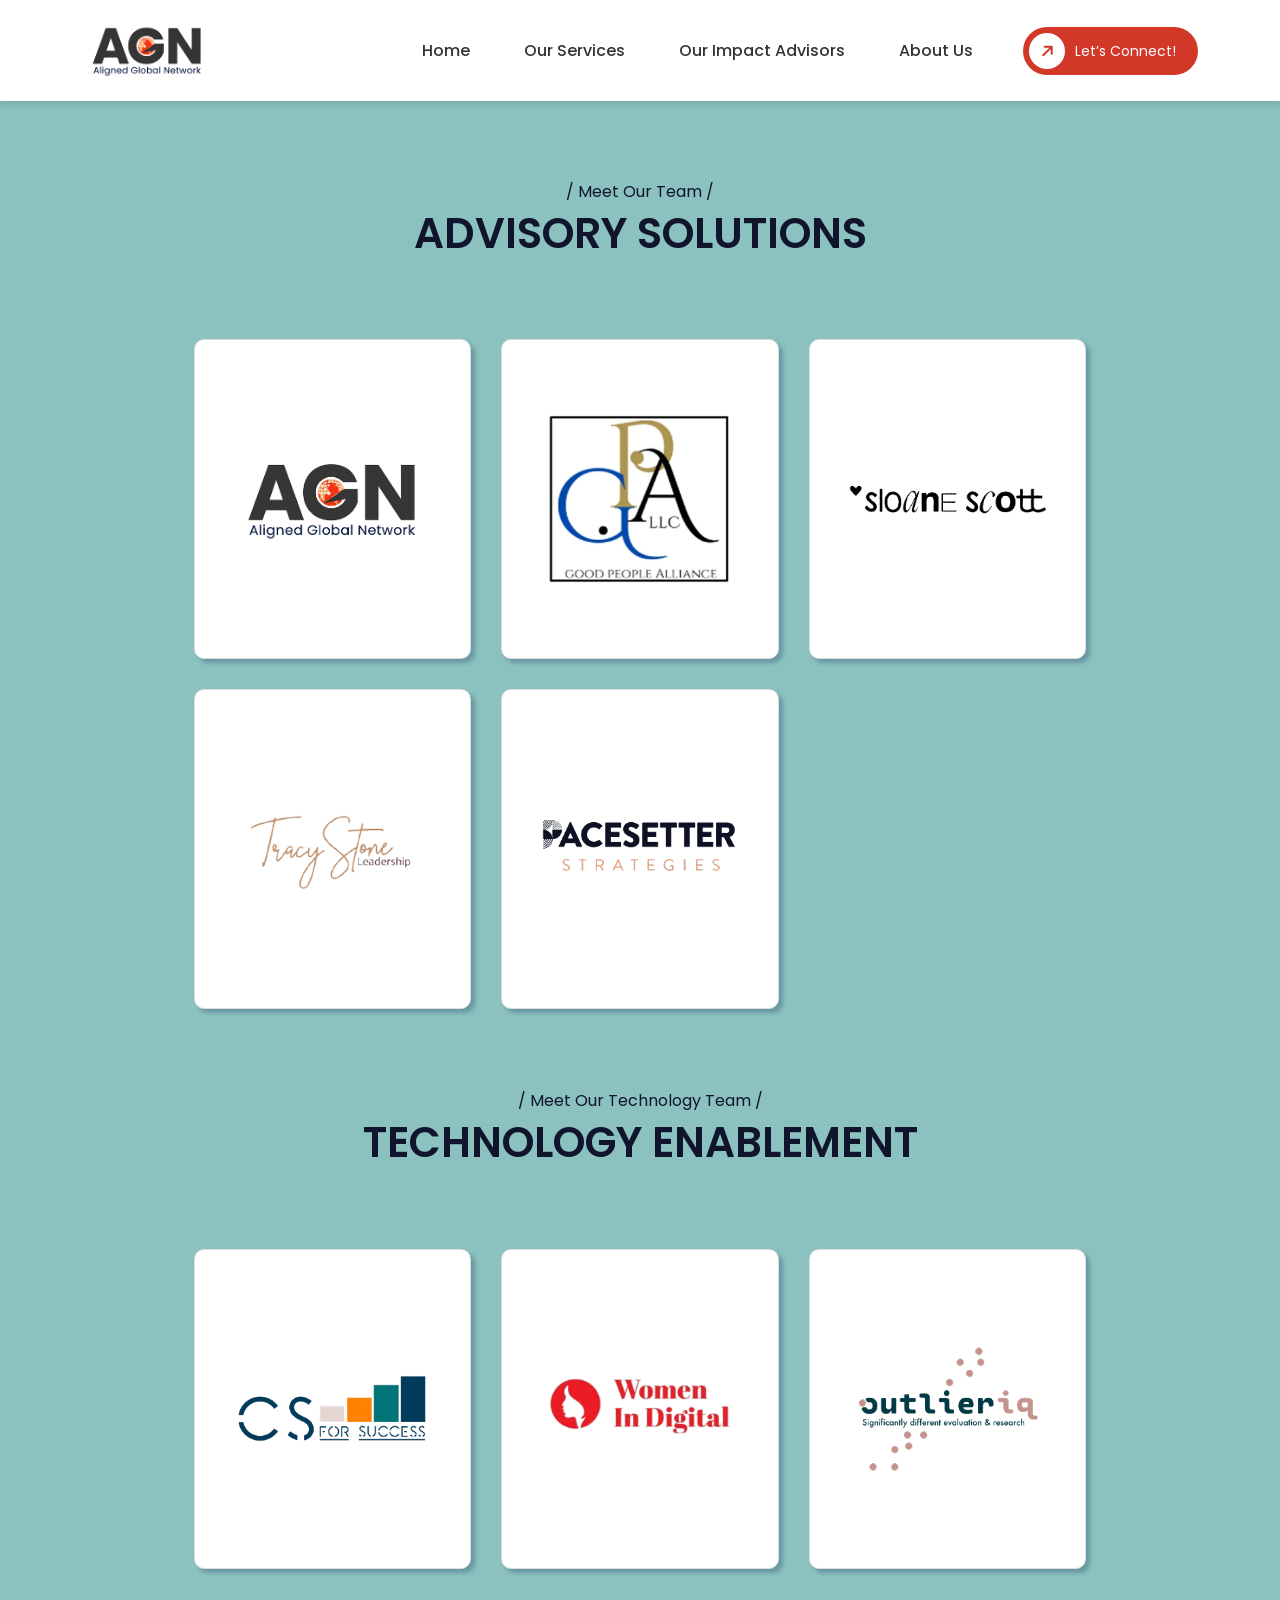
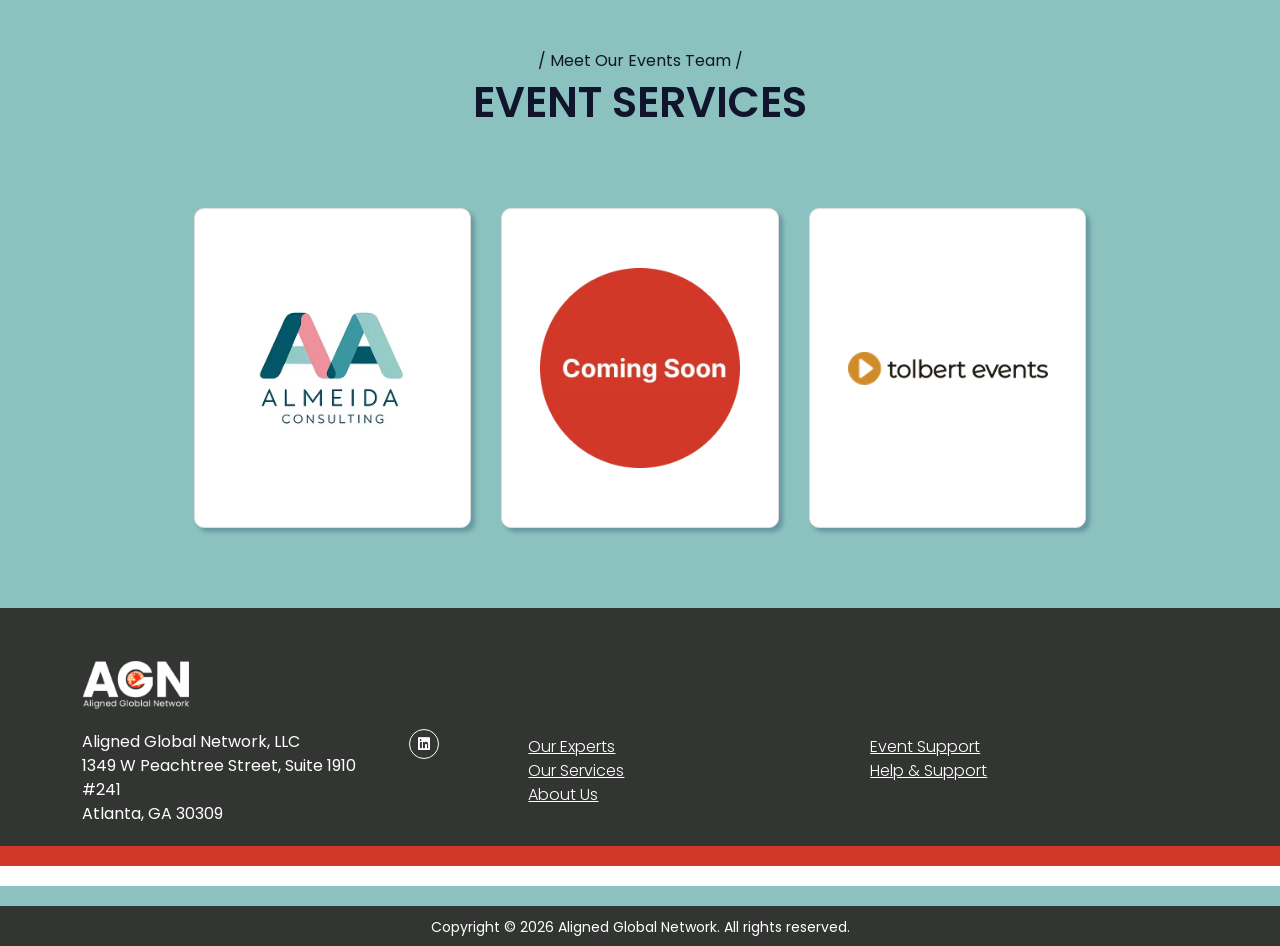
<file: site/advisor/index.html>
<!doctype html>
<html lang="en">

<head>
    <!-- Required meta tags -->
    <meta charset="utf-8">
    <meta name="viewport" content="width=device-width, initial-scale=1">
    <meta name="title" content="Aligned Global Network ">
    <meta name="description" content="">
    <meta name="keywords" content="">
    <meta name="robots" content="index, follow">
    <meta http-equiv="Content-Type" content="text/html; charset=utf-8">
    <meta name="language" content="English">
    <meta name="revisit-after" content="10 days">
    <meta name="author" content="Women In Digital">

    <!-- Template Main Css Start -->

    <link rel="stylesheet" href="../assets/frontend/css/bootstrap.min.css" />
    <link href="https://cdnjs.cloudflare.com/ajax/libs/font-awesome/6.5.0/css/all.min.css" rel="stylesheet" />
    <link rel="stylesheet" href="https://cdn.jsdelivr.net/npm/swiper@10/swiper-bundle.min.css" />
    <link href="../assets/frontend/css/global.css" rel="stylesheet">
    <link href="../assets/frontend/css/style.css" rel="stylesheet">
    <link href="../assets/frontend/css/responsive.css" rel="stylesheet">
    <link rel="shortcut icon" href="../assets/frontend/images/favicon.png" type="image/x-icon" />
    <!-- Other Page Css -->
    
</head>

<body>

    <!-- Header Section Start -->
    <!-- ============= Header ================ -->
    <header class="header">
        <div class="container">
            <div class="header-wrapper">
                <a href="../" class="header-logo">
                    <img src="../assets/frontend/images/logo.png" alt="" />
                </a>
                <div class="header-content">
                    <div class="header-menu">
                        <img src="../assets/frontend/images/menu.png" alt="" />
                    </div>
                    <ul class="header-nav-lists">
                        <li>
                            <a href="../">Home</a>
                        </li>
                        <li>
                            <div class="header-dropdown">
                                <a href="../service/" aria-haspopup="true" aria-expanded="false">Our
                                    Services</a>
                            </div>
                        </li>
                        <li>
                            <a href="../advisor/" aria-haspopup="true" aria-expanded="false">Our Impact
                                Advisors</a>
                        </li>

                        <li>
                            <a href="../about/">About Us</a>
                        </li>
                    </ul>
                    <a href="../#contact" class="custom-btn get-qucte-btn">
                        <div class="get-arrow-icon"><i class="fas fa-arrow-up"></i></div>
                        <p>Let’s Connect!</p>
                    </a>
                    <div class="header-close">
                        <img src="../assets/frontend/images/close.png" alt="" />
                    </div>
                </div>
            </div>
        </div>
    </header>
    <!-- Header Section End -->

    <!-- Yield another page -->
        <section class="team strategic-advisor" id="advisor">
        <div class="container">
            <div class="team-header">
                <p>/ Meet Our Team /</p>
                <h1>Advisory Solutions</h1>
            </div>
            <div class="team-card-items">
                                    <div class="team-card-item-advisory">
                        <div class="team-logo">
                            <img src="../assets/uploads/team/1747825600_dsd.webp" alt="Aligned Global Network" />
                        </div>
                        <div class="team-content-advisory">
                            <div class="team-details">
                                <img src="../assets/uploads/team/1747825600_8.webp" alt="Amanda Hill-Attkisson"
                                    class="team-profile-pic" />
                                <a href="#" class="team-name">Amanda Hill-Attkisson</a>
                                <h4>Founder, Aligned Global Network; Strategic Planning, Change                   Management, Pilot to Scale Innovation</h4>
                            </div>
                        </div>
                    </div>
                                    <div class="team-card-item-advisory">
                        <div class="team-logo">
                            <img src="../assets/uploads/team/1747825761_gpallc_logo.webp" alt="Good People Alliance" />
                        </div>
                        <div class="team-content-advisory">
                            <div class="team-details">
                                <img src="../assets/uploads/team/1747825761_4.webp" alt="Jullanar Maalik-Naselli"
                                    class="team-profile-pic" />
                                <a href="#" class="team-name">Jullanar Maalik-Naselli</a>
                                <h4>Educational Consultant in Organizational and Performance Enablement</h4>
                            </div>
                        </div>
                    </div>
                                    <div class="team-card-item-advisory">
                        <div class="team-logo">
                            <img src="../assets/uploads/team/1747833404_9.webp" alt="Sloane Scott" />
                        </div>
                        <div class="team-content-advisory">
                            <div class="team-details">
                                <img src="../assets/uploads/team/1747833404_7.webp" alt="Sloane Scott"
                                    class="team-profile-pic" />
                                <a href="#" class="team-name">Sloane Scott</a>
                                <h4>Chaos Pilot, Self-Pay Patient, Brand Architect</h4>
                            </div>
                        </div>
                    </div>
                                    <div class="team-card-item-advisory">
                        <div class="team-logo">
                            <img src="../assets/uploads/team/1747833482_5.webp" alt="Tracy Stone Leadership" />
                        </div>
                        <div class="team-content-advisory">
                            <div class="team-details">
                                <img src="../assets/uploads/team/1747833482_1.webp" alt="Tracy Gossett Stone"
                                    class="team-profile-pic" />
                                <a href="#" class="team-name">Tracy Gossett Stone</a>
                                <h4>Leadership &amp; Career Accelerator</h4>
                            </div>
                        </div>
                    </div>
                                    <div class="team-card-item-advisory">
                        <div class="team-logo">
                            <img src="../assets/uploads/team/1747833534_4.webp" alt="Pacesetter Strategies" />
                        </div>
                        <div class="team-content-advisory">
                            <div class="team-details">
                                <img src="../assets/uploads/team/1747833534_2.webp" alt="Kate Black"
                                    class="team-profile-pic" />
                                <a href="#" class="team-name">Kate Black</a>
                                <h4>Founder of Pacesetter Strategies</h4>
                            </div>
                        </div>
                    </div>
                            </div>
        </div>
    </section>

    <!-- ========== technology ============== -->
    <section class="technology" id="technology">
        <div class="container">
            <div class="team-header">
                <p>/ Meet Our Technology Team /</p>
                <h1>Technology Enablement</h1>
            </div>
            <div class="team-card-items technology-card-items">
                                    <div class="team-card-item-advisory">
                        <div class="team-logo">
                            <img src="../assets/uploads/team/1747826060_1.webp" alt="CS for Success" />
                        </div>
                        <div class="team-content-advisory">
                            <div class="team-details">
                                <img src="../assets/uploads/team/1747826060_6.webp" alt="Abril Vela"
                                    class="team-profile-pic" />
                                <a href="#" class="team-name">Abril Vela</a>
                                <h4>Co-Founder CS for Success | Advocating Access</h4>
                            </div>
                        </div>
                    </div>
                                    <div class="team-card-item-advisory">
                        <div class="team-logo">
                            <img src="../assets/uploads/team/1747826089_6.webp" alt="Women In Digital" />
                        </div>
                        <div class="team-content-advisory">
                            <div class="team-details">
                                <img src="../assets/uploads/team/1747826089_3.webp" alt="Achia Nila"
                                    class="team-profile-pic" />
                                <a href="#" class="team-name">Achia Nila</a>
                                <h4>Founder, CEO at Women In Digital | Ecosystem Builder</h4>
                            </div>
                        </div>
                    </div>
                                    <div class="team-card-item-advisory">
                        <div class="team-logo">
                            <img src="../assets/uploads/team/1747826131_10.webp" alt="outlierIQ" />
                        </div>
                        <div class="team-content-advisory">
                            <div class="team-details">
                                <a href="#" class="team-name">Significantly Different Evaluation and Research</a>
                                <h4>Evaluation and research, dedicated to generating clear, actionable insights through participatory and community-engaged methods.</h4>
                            </div>
                        </div>
                    </div>
                            </div>
        </div>
    </section>
    <!-- ========== events ============== -->
    <section class="events" id="events">
        <div class="container">
            <div class="team-header">
                <p>/ Meet Our Events Team /</p>
                <h1>Event Services</h1>
            </div>
            <div class="team-card-items">
                                    <div class="team-card-item-advisory">
                        <div class="team-logo">
                            <img src="../assets/uploads/team/1747826564_11.webp" alt="Almeida Consulting" />
                        </div>
                        <div class="team-content-advisory">
                            <div class="team-details">
                                
                                <a class="team-name">• Marketing Strategy • Lead Generation • Digital Marketing • Brand Marketing • Event Marketing</a>
                                
                            </div>
                        </div>
                    </div>
                                    <div class="team-card-item-advisory">
                        <div class="team-logo">
                            <img src="../assets/uploads/team/1747826583_logo-place.webp" alt="" />
                        </div>
                        <div class="team-content-advisory">
                            <div class="team-details">
                                
                                <a class="team-name">Freelance Event Producer - Coming soon!</a>
                                
                            </div>
                        </div>
                    </div>
                                    <div class="team-card-item-advisory">
                        <div class="team-logo">
                            <img src="../assets/uploads/team/1748144144_tol.webp" alt="Tolbert Events" />
                        </div>
                        <div class="team-content-advisory">
                            <div class="team-details">
                                
                                <a class="team-name">Content Creation Specialist</a>
                                
                            </div>
                        </div>
                    </div>
                
            </div>
        </div>
    </section>
    <!-- End Yield another page -->

    <!-- Footer Section Start -->
    <!-- =============== Footer ================= -->
 <footer class="footer">
     <div class="footer-item-list-2">
         <div class="container">
             <div class="footer-wrapper">
                 <div class="footer-item-list">
                     <div class="footer-left">
                         <div class="foot-logo-wrapper">
                             <div class="footer-img">
                                 <a href="../">
                                     <img src="../assets/frontend/images/footer-logo.png" alt="" />
                                 </a>
                             </div>
                             <div class="footer-address">
                                 <p>Aligned Global Network, LLC</p>
                                 <p>1349 W Peachtree Street, Suite 1910 #241</p>
                                 <p>Atlanta, GA 30309</p>
                             </div>
                         </div>
                         <div class="footer-social-media">
                             <ul>
                                 <li>
                                     <a href="https://www.linkedin.com/company/aligned-global-network/?viewAsMember=true"
                                         target="_blank" rel="noopener noreferrer">
                                         <i class="fab fa-linkedin"></i>
                                     </a>
                                 </li>
                             </ul>
                         </div>
                     </div>
                     <div class="footer-right">
                         <div class="footer-menu-item">
                             <ul>
                                 <li>
                                     <a href="../advisor/" class="mobile-fotter">Our Experts</a>
                                 </li>
                                 <li>
                                     <a href="../service/" class="mobile-fotter">Our Services</a>
                                 </li>
                                 <li>
                                     <a href="../about/" class="mobile-fotter">About Us</a>
                                 </li>
                             </ul>
                         </div>
                         <div class="footer-menu-item">
                             <ul>
                                 <li>
                                     <a href="../advisor/#events">Event Support</a>
                                 </li>
                                 <li><a href="../#contact">Help & Support </a></li>
                             </ul>
                         </div>
                     </div>
                 </div>
             </div>
         </div>
     </div>
     <div class="footer-item-list-3"></div>
     <div class="footer-item-list-red"></div>
     <div class="footer-item-list-white"></div>
     <div class="footer-item-list-bule"></div>

     <div class="footer-item-list-4">
         <div class="container">
             <div class="footer-copyright-content">
                 <p>
                     Copyright © <span id="year"></span> Aligned Global Network. All
                     rights reserved.
                 </p>
             </div>
         </div>
     </div>
 </footer>

    <!-- Vendor JS Files -->
    <script src="https://cdn.jsdelivr.net/npm/swiper@10/swiper-bundle.min.js"></script>
    <script src="../assets/frontend/js/bootstrap.bundle.min.js"></script>
    <script src="../assets/frontend/js/custom.js"></script>
    
    </body>

</html>
</file>
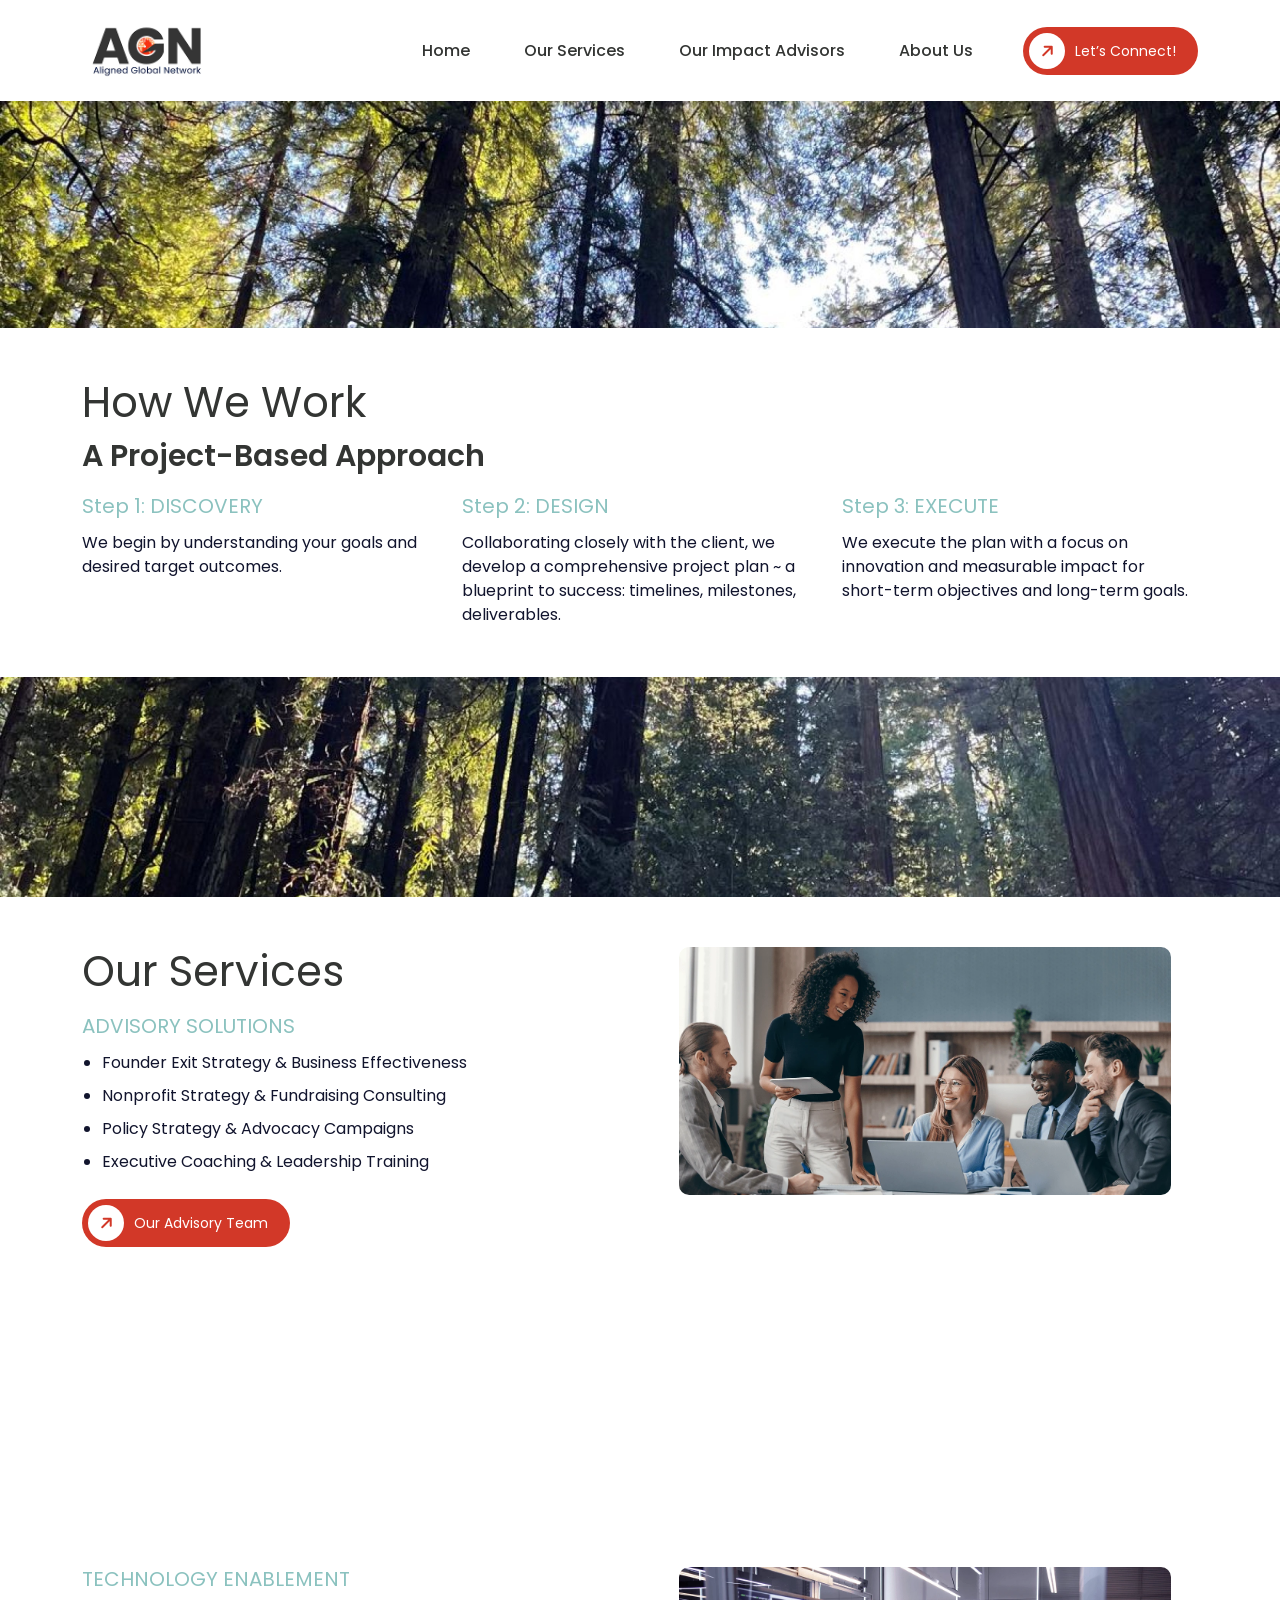
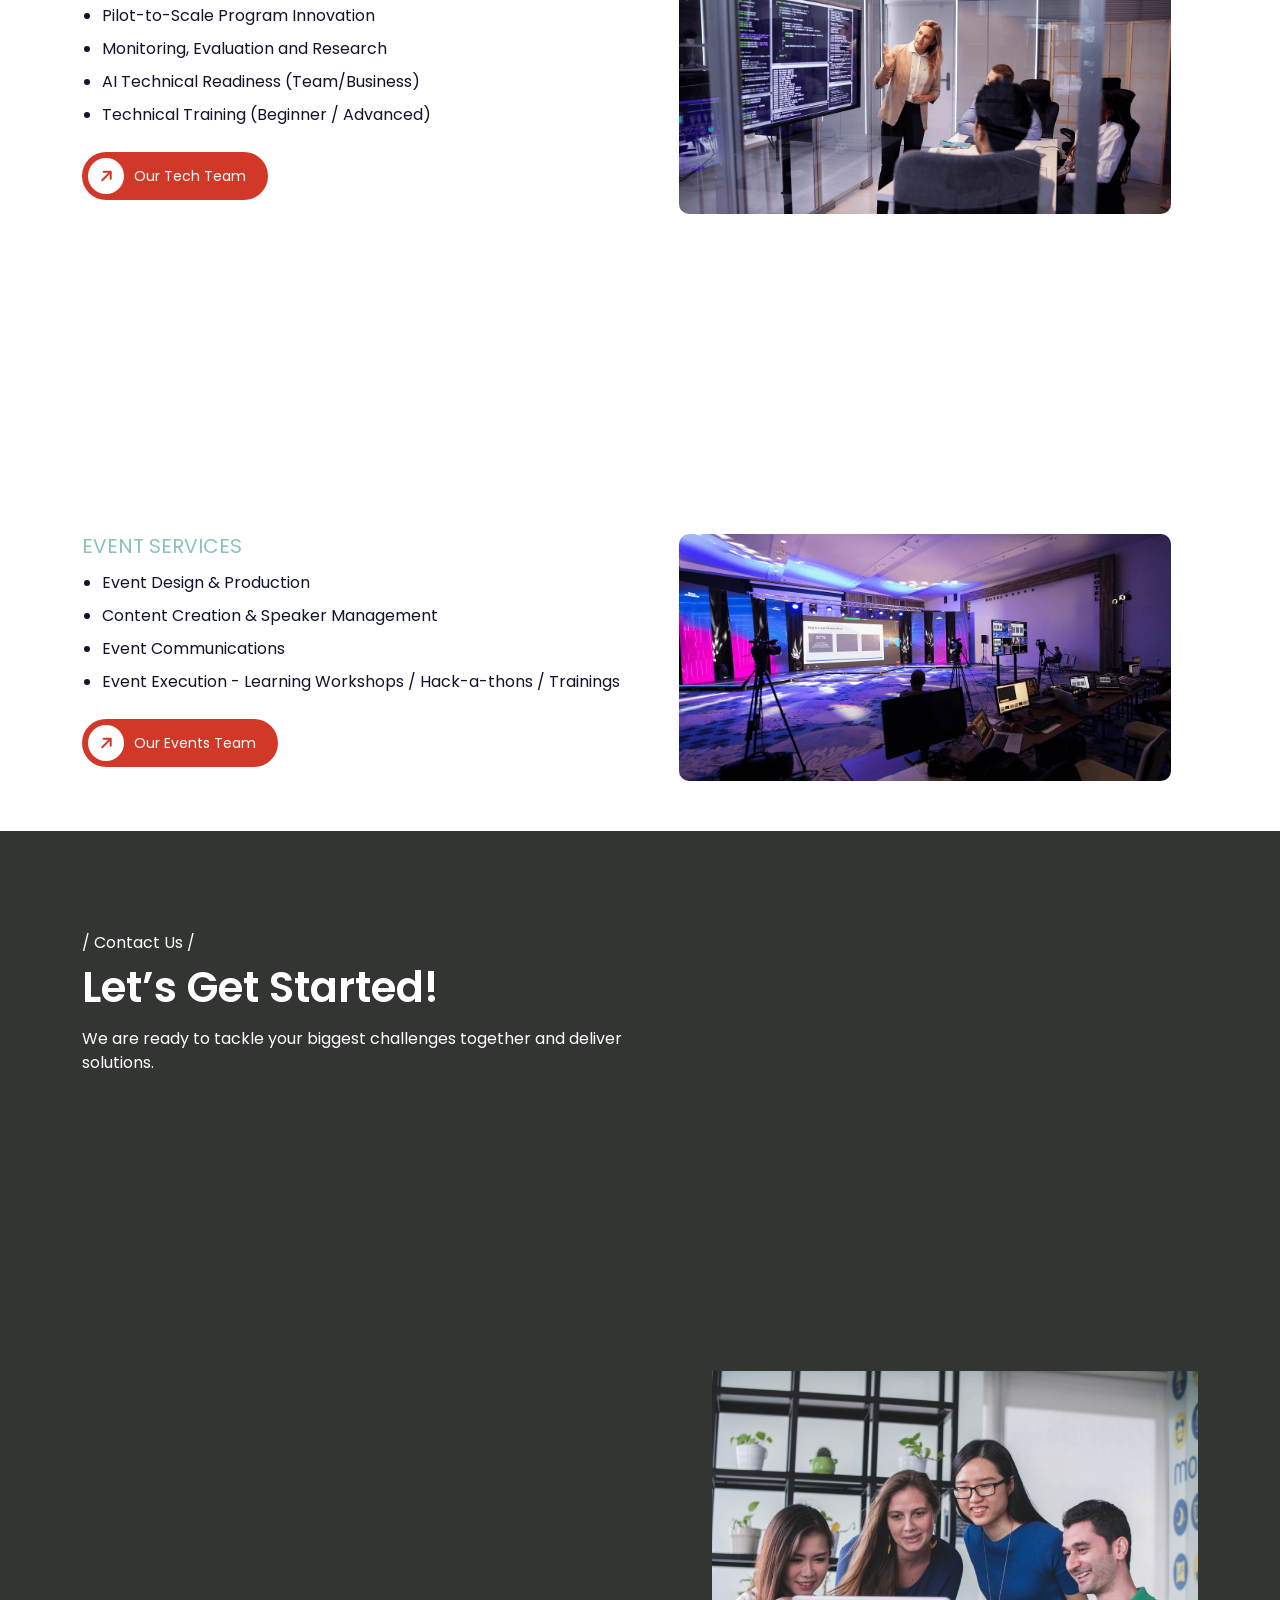
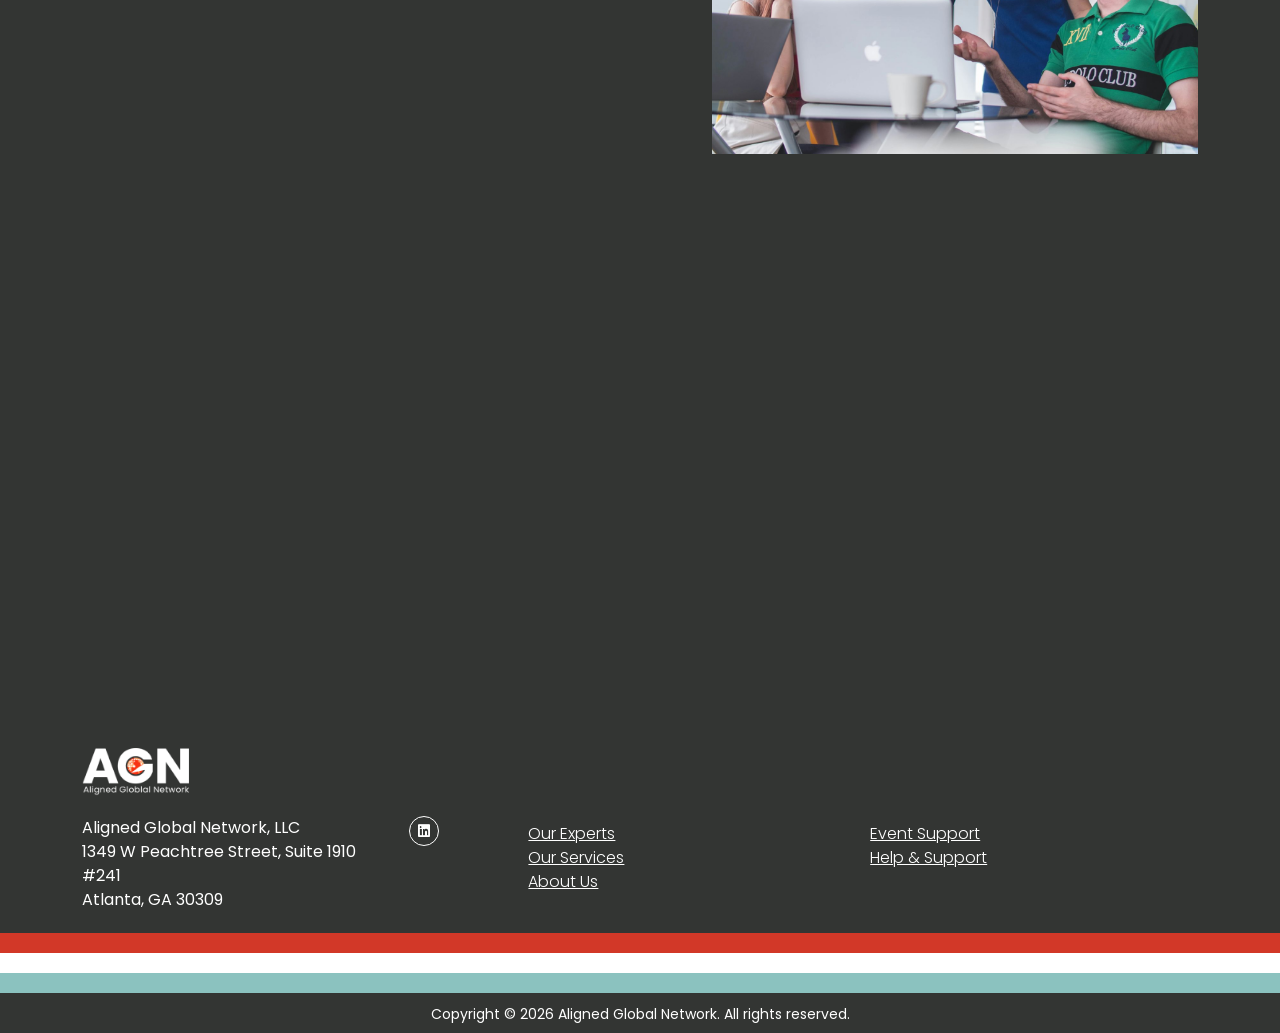
<file: site/service/index.html>
<!doctype html>
<html lang="en">

<head>
    <!-- Required meta tags -->
    <meta charset="utf-8">
    <meta name="viewport" content="width=device-width, initial-scale=1">
    <meta name="title" content="Aligned Global Network ">
    <meta name="description" content="">
    <meta name="keywords" content="">
    <meta name="robots" content="index, follow">
    <meta http-equiv="Content-Type" content="text/html; charset=utf-8">
    <meta name="language" content="English">
    <meta name="revisit-after" content="10 days">
    <meta name="author" content="Women In Digital">

    <!-- Template Main Css Start -->

    <link rel="stylesheet" href="../assets/frontend/css/bootstrap.min.css" />
    <link href="https://cdnjs.cloudflare.com/ajax/libs/font-awesome/6.5.0/css/all.min.css" rel="stylesheet" />
    <link rel="stylesheet" href="https://cdn.jsdelivr.net/npm/swiper@10/swiper-bundle.min.css" />
    <link href="../assets/frontend/css/global.css" rel="stylesheet">
    <link href="../assets/frontend/css/style.css" rel="stylesheet">
    <link href="../assets/frontend/css/responsive.css" rel="stylesheet">
    <link rel="shortcut icon" href="../assets/frontend/images/favicon.png" type="image/x-icon" />
    <!-- Other Page Css -->
    
</head>

<body>

    <!-- Header Section Start -->
    <!-- ============= Header ================ -->
    <header class="header">
        <div class="container">
            <div class="header-wrapper">
                <a href="../" class="header-logo">
                    <img src="../assets/frontend/images/logo.png" alt="" />
                </a>
                <div class="header-content">
                    <div class="header-menu">
                        <img src="../assets/frontend/images/menu.png" alt="" />
                    </div>
                    <ul class="header-nav-lists">
                        <li>
                            <a href="../">Home</a>
                        </li>
                        <li>
                            <div class="header-dropdown">
                                <a href="../service/" aria-haspopup="true" aria-expanded="false">Our
                                    Services</a>
                            </div>
                        </li>
                        <li>
                            <a href="../advisor/" aria-haspopup="true" aria-expanded="false">Our Impact
                                Advisors</a>
                        </li>

                        <li>
                            <a href="../about/">About Us</a>
                        </li>
                    </ul>
                    <a href="../#contact" class="custom-btn get-qucte-btn">
                        <div class="get-arrow-icon"><i class="fas fa-arrow-up"></i></div>
                        <p>Let’s Connect!</p>
                    </a>
                    <div class="header-close">
                        <img src="../assets/frontend/images/close.png" alt="" />
                    </div>
                </div>
            </div>
        </div>
    </header>
    <!-- Header Section End -->

    <!-- Yield another page -->
        <!-- ============= Our Service Section ============= -->
    <div class="help-bg">
        <div class="help-bg-item"></div>
    </div>
    <section class="our-service">
        <div class="container">
            <div class="our-service-wrapper">
                <div class="our-service-header our-service-header-con">
                    <div class="our-service-left">
                        <h4>How We Work</h4>
                        <h5>A Project-Based Approach</h5>
                    </div>
                    <!-- <a href="../service/" class="custom-btn get-qucte-btn">
                                                                                                                <div class="get-arrow-icon">
                                                                                                                  <i class="fas fa-arrow-up"></i>
                                                                                                                </div>
                                                                                                                <p>See All Services</p>
                                                                                                              </a> -->
                </div>
                <div class="our-service-content">
                    <div class="row">
                        <div class="col-md-4">
                            <div class="our-service-item">
                                <a href="#" class="our-service-title" target="_blank" rel="noopener noreferrer">Step
                                    1: DISCOVERY</a>
                                <p>
                                    We begin by understanding your goals and desired target
                                    outcomes.
                                </p>
                                <!-- <ul class="mt-2">
                                                                                                                      <li>
                                                                                                                        Research and strategy initiated by our internal team of
                                                                                                                        Impact Advisors
                                                                                                                      </li>
                                                                                                                      <li>Budget considerations and team requirements</li>
                                                                                                                      <li>Retain necessary resources for project development</li>
                                                                                                                    </ul> -->
                            </div>
                        </div>
                        <div class="col-md-4">
                            <div class="our-service-item">
                                <a href="#" class="our-service-title" target="_blank" rel="noopener noreferrer">Step
                                    2: DESIGN
                                </a>
                                <p>
                                    Collaborating closely with the client, we develop a
                                    comprehensive project plan ~ a blueprint to success:
                                    timelines, milestones, deliverables.
                                </p>
                                <!-- <ul class="mt-2">
                                                                                                                      <li>
                                                                                                                        Establish a clear timeline and assign team
                                                                                                                        responsibilities
                                                                                                                      </li>
                                                                                                                      <li>Set milestones and define key deliverables</li>
                                                                                                                      <li>Finalize proposal, contract, and legal agreements</li>
                                                                                                                    </ul> -->
                            </div>
                        </div>
                        <div class="col-md-4">
                            <div class="our-service-item">
                                <a href="#" class="our-service-title" target="_blank" rel="noopener noreferrer">Step
                                    3: EXECUTE
                                </a>
                                <p>
                                    We execute the plan with a focus on innovation and
                                    measurable impact for short-term objectives and long-term
                                    goals.
                                </p>
                                <!-- <ul class="mt-2">
                                                                                                                      <li>
                                                                                                                        Deliverables are completed, reviewed, and signed off by
                                                                                                                        the client
                                                                                                                      </li>
                                                                                                                      <li>
                                                                                                                        Evaluation of the project begins as we move toward the
                                                                                                                        next phase or project!
                                                                                                                      </li>
                                                                                                                    </ul> -->
                                <!-- <a
                                                                                                                      href="../service/"
                                                                                                                      target="_blank"
                                                                                                                      rel="noopener noreferrer"
                                                                                                                      class="service-link-btn"
                                                                                                                    >
                                                                                                                      <span>Explore Now</span>
                                                                                                                      <span> <i class="fas fa-arrow-up"></i> </span>
                                                                                                                    </a> -->
                            </div>
                        </div>
                    </div>
                </div>
            </div>
        </div>
    </section>
    <div class="service-main-wrapper">
                    <div class="help-bg help-serve-bg">
                <div class="help-bg-item"></div>
            </div>
            <section class="our-service">
                <div class="container">
                    <div class="our-service-wrapper">
                        <div class="row">
                            <div class="col-lg-6">
                                <div class="our-service-header mb-3">
                                    <div class="our-service-left">
                                        <h4>Our Services</h4>
                                    </div>
                                </div>
                                <div class="our-service-item">
                                    <a href="#" class="our-service-title" target="_blank" rel="noopener noreferrer">
                                        ADVISORY SOLUTIONS
                                    </a>
                                    <ul>
                                                                                    <li>Founder Exit Strategy &amp; Business Effectiveness</li>
                                                                                    <li>Nonprofit Strategy &amp; Fundraising Consulting</li>
                                                                                    <li>Policy Strategy &amp; Advocacy Campaigns</li>
                                                                                    <li>Executive Coaching &amp; Leadership Training</li>
                                        
                                    </ul>
                                </div>
                                <a href="../advisor/#advisor"
                                    class="custom-btn mt-3 get-qucte-btn">
                                    <div class="get-arrow-icon">
                                        <i class="fas fa-arrow-up"></i>
                                    </div>
                                    <p>Our Advisory Team</p>
                                </a>
                            </div>
                            <div class="col-lg-6">
                                <div class="our-service-img-item">
                                    <div class="service-img-add">
                                        <img src="../assets/uploads/service/1747827461_service-1.webp" alt="" />

                                    </div>
                                </div>
                            </div>
                        </div>
                    </div>
                </div>
            </section>
                    <div class="help-bg help-serve-bg">
                <div class="help-bg-item"></div>
            </div>
            <section class="our-service">
                <div class="container">
                    <div class="our-service-wrapper">
                        <div class="row">
                            <div class="col-lg-6">
                                <div class="our-service-header mb-3">
                                    <div class="our-service-left">
                                        <h4>Our Services</h4>
                                    </div>
                                </div>
                                <div class="our-service-item">
                                    <a href="#" class="our-service-title" target="_blank" rel="noopener noreferrer">
                                        TECHNOLOGY ENABLEMENT
                                    </a>
                                    <ul>
                                                                                    <li>Pilot-to-Scale Program Innovation</li>
                                                                                    <li>Monitoring, Evaluation and Research</li>
                                                                                    <li>AI Technical Readiness (Team/Business)</li>
                                                                                    <li>Technical Training (Beginner / Advanced)</li>
                                        
                                    </ul>
                                </div>
                                <a href="../advisor/#technology"
                                    class="custom-btn mt-3 get-qucte-btn">
                                    <div class="get-arrow-icon">
                                        <i class="fas fa-arrow-up"></i>
                                    </div>
                                    <p>Our Tech Team</p>
                                </a>
                            </div>
                            <div class="col-lg-6">
                                <div class="our-service-img-item">
                                    <div class="service-img-add">
                                        <img src="../assets/uploads/service/1747827943_service-3.webp" alt="" />

                                    </div>
                                </div>
                            </div>
                        </div>
                    </div>
                </div>
            </section>
                    <div class="help-bg help-serve-bg">
                <div class="help-bg-item"></div>
            </div>
            <section class="our-service">
                <div class="container">
                    <div class="our-service-wrapper">
                        <div class="row">
                            <div class="col-lg-6">
                                <div class="our-service-header mb-3">
                                    <div class="our-service-left">
                                        <h4>Our Services</h4>
                                    </div>
                                </div>
                                <div class="our-service-item">
                                    <a href="#" class="our-service-title" target="_blank" rel="noopener noreferrer">
                                        EVENT SERVICES
                                    </a>
                                    <ul>
                                                                                    <li>Event Design &amp; Production</li>
                                                                                    <li>Content Creation &amp; Speaker Management</li>
                                                                                    <li>Event Communications</li>
                                                                                    <li>Event Execution - Learning Workshops / Hack-a-thons / Trainings</li>
                                        
                                    </ul>
                                </div>
                                <a href="../advisor/#events"
                                    class="custom-btn mt-3 get-qucte-btn">
                                    <div class="get-arrow-icon">
                                        <i class="fas fa-arrow-up"></i>
                                    </div>
                                    <p>Our Events Team</p>
                                </a>
                            </div>
                            <div class="col-lg-6">
                                <div class="our-service-img-item">
                                    <div class="service-img-add">
                                        <img src="../assets/uploads/service/1747828017_service-2.webp" alt="" />

                                    </div>
                                </div>
                            </div>
                        </div>
                    </div>
                </div>
            </section>
            </div>
    <section id="contact" class="request-call">
        <div class="container">
            <div class="row align-items-center">
                <div class="col-md-6">
                    <div class="request-call-item">
                        <p>/ Contact Us /</p>
                        <h3>Let’s Get Started!</h3>
                        <p>
                            We are ready to tackle your biggest challenges together and
                            deliver solutions.
                        </p>
                        <div class="request-call-form">
                            <!-- Contact form: embedded Google Form. Height fits the whole form without an inner scrollbar; raise it if questions are added. -->
                            <iframe src="https://docs.google.com/forms/d/e/1FAIpQLSfkKh-cRZqTZvMfLe2uu_jScSiQznwJApHhRn1gcF-crNdthw/viewform?embedded=true"
                                title="Contact Aligned Global Network" width="640" height="1100" frameborder="0" marginheight="0" marginwidth="0"
                                style="display: block; width: 100%; max-width: 640px; border: 0;">Loading…</iframe>
                        </div>
                    </div>
                </div>
                <div class="col-md-6">
                    <div class="request-call-item">
                        <div class="request-call-img">
                            <img src="../assets/frontend/images/request-img.png" alt="" />
                        </div>
                    </div>
                </div>
            </div>
        </div>
    </section>
    <!-- End Yield another page -->

    <!-- Footer Section Start -->
    <!-- =============== Footer ================= -->
 <footer class="footer">
     <div class="footer-item-list-2">
         <div class="container">
             <div class="footer-wrapper">
                 <div class="footer-item-list">
                     <div class="footer-left">
                         <div class="foot-logo-wrapper">
                             <div class="footer-img">
                                 <a href="../">
                                     <img src="../assets/frontend/images/footer-logo.png" alt="" />
                                 </a>
                             </div>
                             <div class="footer-address">
                                 <p>Aligned Global Network, LLC</p>
                                 <p>1349 W Peachtree Street, Suite 1910 #241</p>
                                 <p>Atlanta, GA 30309</p>
                             </div>
                         </div>
                         <div class="footer-social-media">
                             <ul>
                                 <li>
                                     <a href="https://www.linkedin.com/company/aligned-global-network/?viewAsMember=true"
                                         target="_blank" rel="noopener noreferrer">
                                         <i class="fab fa-linkedin"></i>
                                     </a>
                                 </li>
                             </ul>
                         </div>
                     </div>
                     <div class="footer-right">
                         <div class="footer-menu-item">
                             <ul>
                                 <li>
                                     <a href="../advisor/" class="mobile-fotter">Our Experts</a>
                                 </li>
                                 <li>
                                     <a href="../service/" class="mobile-fotter">Our Services</a>
                                 </li>
                                 <li>
                                     <a href="../about/" class="mobile-fotter">About Us</a>
                                 </li>
                             </ul>
                         </div>
                         <div class="footer-menu-item">
                             <ul>
                                 <li>
                                     <a href="../advisor/#events">Event Support</a>
                                 </li>
                                 <li><a href="../#contact">Help & Support </a></li>
                             </ul>
                         </div>
                     </div>
                 </div>
             </div>
         </div>
     </div>
     <div class="footer-item-list-3"></div>
     <div class="footer-item-list-red"></div>
     <div class="footer-item-list-white"></div>
     <div class="footer-item-list-bule"></div>

     <div class="footer-item-list-4">
         <div class="container">
             <div class="footer-copyright-content">
                 <p>
                     Copyright © <span id="year"></span> Aligned Global Network. All
                     rights reserved.
                 </p>
             </div>
         </div>
     </div>
 </footer>

    <!-- Vendor JS Files -->
    <script src="https://cdn.jsdelivr.net/npm/swiper@10/swiper-bundle.min.js"></script>
    <script src="../assets/frontend/js/bootstrap.bundle.min.js"></script>
    <script src="../assets/frontend/js/custom.js"></script>
    
    </body>

</html>
</file>
<file: site/assets/frontend/css/global.css>
@import url('https://fonts.googleapis.com/css2?family=Poppins:ital,wght@0,100;0,200;0,300;0,400;0,500;0,600;0,700;0,800;0,900;1,100;1,200;1,300;1,400;1,500;1,600;1,700;1,800;1,900&display=swap');
* {
  padding: 0;
  margin: 0;
  outline: none;
  box-sizing: border-box;
}

/*===== VARIABLES CSS =====*/

:root {
  /*========== Colors ==========*/
  --primary-color: #8bc2bf;
  --secoundary-color: #d23828;
  --black-color: #333533;
  --white-color: #ffffff;
  --body-color: #ffffff;
  --primary-font: "Poppins", serif;
  --body-font: "Poppins", serif;

  --sec-title-font: 25px;
  --p-font: 16px;
  --m-title: 25px;
  --l-title: 36px;
  --p-font-height: 24px;
  --lp-font-height: 50px;
  /*========== Font weight ==========*/
  --font-medium: 400;
  --font-semi-bold: 600;
}

/*========== BASE ==========*/

*,
::before,
::after {
  box-sizing: border-box;
}

html {
  scroll-behavior: smooth;
}
div#__next {
  overflow-x: hidden;
}
body {
  background: var(--white-color);
  color: #11142d;
  font-size: var(--p-font);
  font-weight: 400;
  font-family: var(--body-font);
  line-height: var(--p-font-height);
  overflow-x: hidden;
}
img {
  vertical-align: middle;
  height: auto;
}

a {
  text-decoration: none;
  display: inline-block;
}

a:hover {
  text-decoration: none;
  color: var(--main-color);
}

ul,
ol {
  padding: 0;
  list-style: none;
}

button:focus {
  outline: none;
}

/* ============================GENERAL STYLE END======= */

h1,
h2,
h3,
h4,
h5,
h6,
p,
ul,
li,
span,
label {
  margin: 0;
}

.cpb-0{
padding: 0!important;
}
.ovh {
  overflow: hidden;
}

table.table {
  white-space: nowrap;
}

/* ===================custom button============ */

.custom-btn {
  width: fit-content;
  padding: 6px 22px 6px 6px;
  border-radius: 50px;
  border: none;
  outline: none;
  color: #fff;
  font-size: 14px;
  transition: 0.3s;
  background: var(--secoundary-color);
  display: flex;
  align-items: center;
  gap: 10px;
}
</file>
<file: site/assets/frontend/css/style.css>
ul.header-nav-lists {
    display: flex;
    gap: 54px;
    align-items: center;
}

.header-content {
    display: flex;
    align-items: center;
    gap: 50px;
}
a.header-logo img {
    width: 130px;
}
.hero-item {
    position: relative;
    width: 100%;
    display: flex;
    align-items: center;
    justify-content: center;
    height: 860px;
}

ul.header-nav-lists li a {
    color: var(--white-color);
    font-size: 16px;
}

.header-dropdown {
    position: relative;
}

.header-dropdown ul {
    width: 183px;
    position: absolute;
    background: var(--white-color);
    padding: 10px 20px;
    right: 0px;
    opacity: 0;
    visibility: hidden;
    transform: translateY(-10px);
    box-shadow: rgba(120, 119, 119, 0.33) 1px 4px 5px;
    border: 1px solid rgb(241, 241, 241);
    border-radius: 3px 3px 6px 6px;
    transition: opacity 0.3s, transform 0.3s, visibility 0.3s;
}

.header-dropdown:hover ul {
    opacity: 1;
    visibility: visible;
    transform: translateY(0px);
}

.header-wrapper {
    display: flex;
    align-items: center;
    justify-content: space-between;
}

ul.header-nav-lists {
    display: flex;
    gap: 54px;
    align-items: center;
}

.header {
    position: fixed;
    width: 100%;
    z-index: 11;
    padding: 20px 0px;
    box-shadow: rgba(0, 0, 0, 0.1) 0px 4px 6px;
    background: var(--white-color);
}

.header.scrolled {
    padding: 20px 0px;
    border: none;
    backdrop-filter: blur(10px);
    background: var(--white-color);
}

.hero-item {
    position: relative;
    width: 100%;
    display: flex;
    align-items: center;
    justify-content: center;
    height: 80vh;
}

.hero-slider {
    position: relative;
    width: 100%;
    height: 100%;
}

.silder-img img {
    display: block;
    width: 100%;
    height: 100%;
}

.hero-slider .swiper-pagination {
    position: absolute;
    transform: translateX(-50%);
    display: flex;
    align-items: center;
    justify-content: center;
    gap: 10px;
    width: 100%;
    bottom: 50px !important;
    left: 50% !important;
}

.hero-slider .swiper-pagination-bullet {
    width: 310px;
    height: 3px;
    background-color: white;
    border-radius: 0px;
    opacity: 0.5;
    position: relative;
    overflow: hidden;
}

.hero-slider .swiper-pagination-bullet::before {
    content: "";
    position: absolute;
    top: 0px;
    left: 0px;
    height: 100%;
    width: 0%;
    background-color: rgb(255, 255, 255);
    transition: width 3s linear;
}

.hero-slider .swiper-pagination-bullet-active {
    opacity: 1;
    background-color: rgba(255, 255, 255, 0.475);
}

.hero-slider .swiper-pagination-bullet-active::before {
    width: 100%;
    animation: 3s linear 0s 1 normal forwards running slider;
}

@keyframes slider {
    0% {
        width: 0%;
    }

    100% {
        width: 100%;
    }
}

.hero-content {
    position: absolute;
    max-width: 640px;
    text-align: center;
    display: flex;
    align-items: center;
    justify-content: center;
    flex-direction: column;
    gap: 25px;
    color: var(--white-color);
}
.hero-item-sidee:nth-child(3) .hero-item .hero-content {
    position: absolute;
    left: 200px;
    text-align: left;
    max-width: 500px;
    display: flex;
    flex-direction: column;
    align-items: flex-start;
}

.hero-content p {
    font-size: 18px;
    line-height: 140%;
}

ul.header-nav-lists li a {
    color: var(--black-color);
    font-size: 16px;
    font-weight: 500;
    transition: 0.4s;
    text-transform: capitalize;
}

ul.header-nav-lists li a:hover {
    color: var(--secoundary-color);
}

.get-arrow-icon {
    display: flex;
    align-items: center;
    justify-content: center;
    width: 36px;
    height: 36px;
    background: var(--white-color);
    font-size: 16px;
    color: var(--secoundary-color);
    border-radius: 50%;
}

.get-arrow-icon i {
    transform: rotate(45deg);
}

.custom-btn:hover {
    color: var(--white-color);
}

section.hero {
    position: relative;
    padding-top: 100px;
}

.hero-item::before {
    content: "";
    width: 100%;
    height: 100%;
    background: var(--black-color);
    position: absolute;
    opacity: 0.6;
}

.hero-content h1 {
    font-size: 60px;
    font-weight: 600;
}

.who-are-img img {
    width: 100%;
}

.who-are-content h2 {
    font-size: 40px;
    font-weight: 600;
    margin-bottom: 20px;
    margin-top: 8px;
    color: var(--primary-color);
}

p.who-are-text {
    color: rgb(70, 70, 70);
    margin-bottom: 10px;
}

.who-are-items {
    margin-top: 30px;
}

.who-are-item h4 {
    font-size: 20px;
    font-weight: 600;
    color: var(--black-color);
    margin-bottom: 10px;
}

.who-are-item {
    margin-bottom: 30px;
}

section.who-are {
    background: rgb(255, 255, 255);
    padding: 100px 0px 70px;
}

section.count-down {
    background: var(--primary-color);
    padding: 80px 0px;
}

.count-down-item {
    display: flex;
    align-items: center;
    justify-content: center;
    flex-direction: column;
    gap: 10px;
    color: var(--black-color);
}

.count-down-item h2 {
    font-size: 42px;
    font-weight: 600;
}

section.our-promote {
    position: relative;
}

.our-promote-bg {
    background-image: url("../images/who-bg.png");
    width: 100%;
    height: 100%;
    background-size: 100%;
    background-repeat: no-repeat;
    padding: 100px 0px;
}

.our-service-left h4 {
    font-size: 42px;
    font-weight: 400;
    color: var(--black-color);
}

.our-service-left h5 {
    font-size: 30px;
    font-weight: 600;
    color: var(--black-color);
    padding-top: 10px;
}
.our-promote-header {
    display: flex;
    align-items: center;
    justify-content: center;
    flex-direction: column;
    padding-bottom: 80px;
    width: 60%;
    margin: auto;
    text-align: center;
}

.our-promote-header h1 {
    font-size: 42px;
    color: var(--black-color);
    margin-top: 10px;
    margin-bottom: 10px;
}

.our-promote-header p {
    color: var(--primary-color);
}

.our-promote-header .short-text {
    color: var(--black-color);
}

.our-promote-content {
    content: "";
    width: 100%;
    height: 100%;
    padding: 50px 40px;
    border-radius: 20px;
}

.our-promote-content-1 {
    background-image: url("../../frontend/images/promote-bg-1.png");
}

.our-promote-content-2 {
    background-image: url("../../frontend/images/promote-bg-2.png");
}

.our-promote-content-3 {
    background-image: url("../../frontend/images/promote-bg-3.png");
}

section.our-promote {
    background: rgb(255, 255, 255);
    position: relative;
    z-index: 1;
}

.our-promote-icon-img img {
    width: 48px;
    height: 48px;
}

.our-promote-icon-img {
    margin-bottom: 30px;
}

.our-promote-text {
    color: var(--white-color);
}

.our-promote-text h4 {
    font-size: 24px;
    font-weight: 600;
    text-transform: uppercase;
    margin-bottom: 12px;
}

.help-bg {
    position: relative;
    height: 328px;
}

.help-bg-item {
    position: fixed;
    top: 0px;
    left: 0px;
    width: 100%;
    height: 100%;
    background-image: url("../images/help-bg.jpg");
    background-size: cover;
    background-position: center center;
    background-repeat: no-repeat;
    z-index: -1;
}

.our-service {
    position: relative;
    z-index: 1;
    padding: 50px 0px;
    background-color: rgb(255, 255, 255);
}

.our-service-wrapper {
    position: relative;
}

.our-service-header {
    display: flex;
    align-items: center;
    justify-content: space-between;
    margin-bottom: 60px;
}
.our-service-header-who {
    justify-content: center;
    position: relative;
}
.service-main-wrapper .our-service:nth-child(4) .our-service-header {
    display: none;
}
.service-main-wrapper .our-service:nth-child(6) .our-service-header {
    display: none;
}

.get-all-qucte-btn {
    position: absolute;
    right: 0;
}
.our-service-item a {
    color: var(--primary-color);
    font-size: 20px;
    margin-bottom: 13px;
}

.our-service-item h3 {
    font-size: 20px;
    font-weight: 600;
    padding-bottom: 10px;
}
a.service-link-btn {
    font-size: 14px;
    margin-top: 10px;
    color: var(--black-color);
    font-weight: 500;
}

a.service-link-btn span i {
    transform: rotate(45deg);
}

section.request-call {
    background: var(--black-color);
    padding: 100px 0px 100px;
}

.request-call-item {
    width: 100%;
    color: var(--white-color);
}

.request-call-img {
    padding-left: 60px;
}

.request-call-img img {
    width: 100%;
}

.request-call-item h3 {
    font-size: 42px;
    color: var(--white-color);
    font-weight: 600;
    margin-bottom: 13px;
    margin-top: 8px;
}

.request-call-form {
    margin-top: 20px;
    width: 100%;
}

.input-fuild-item input {
    width: 100%;
    padding: 12px 20px;
    border-radius: 8px;
    border: none;
}

.input-fuild-item select {
    width: 100%;
    padding: 15px 20px;
    border-radius: 8px;
    border: none;
}

.input-fuild-item textarea {
    width: 100%;
    padding: 15px 20px;
    border-radius: 10px;
    border: none;
}

.input-fuild-item {
    margin-bottom: 15px;
}

.footer-item-list-1 {
    background: var(--black-color);
    height: 30px;
    padding-top: 11px;
}

.footer-item-list {
    display: grid;
    grid-template-columns: 57% 24%;
    gap: 100px;
    justify-content: space-between;
    align-items: end;
    color: var(--white-color);
}

.footer-right {
    display: grid;
    gap: 14px;
    grid-template-columns: 1fr 1fr;
    justify-content: flex-end;
}

.footer-right h3 {
    font-size: 17px;
    color: var(--black-color);
}

.footer-img a img {
    width: 170px;
}

footer.footer {
    padding-top: 100px;
    background: var(--black-color);
}

.footer-email-input {
    display: flex;
    width: 100%;
    justify-content: space-between;
    padding: 3px 3px 3px 20px;
    border-radius: 50px;
    border: 2px solid rgb(157, 159, 157);
    background: rgba(255, 255, 255, 0.84);
}

.footer-item-list-2 {
    background: var(--black-color);
}

.footer-email-input input {
    background: none;
    border: none;
    width: 100%;
    padding: 5px;
}

.footer-email-input button {
    background: var(--secoundary-color);
    white-space: nowrap;
    padding: 2px 20px 2px 3px;
}

.footer-email-input button .get-arrow-icon {
    color: var(--secoundary-color);
}

.footer-menu-item ul li a {
    color: var(--white-color);
    text-decoration: underline;
}

.footer-menu-item ul li a:hover {
    color: var(--secoundary-color);
}

.footer-item-list-3 {
    background: var(--black-color);
    height: 98px;
}

.footer-social-media ul {
    display: flex;
    align-items: center;
    gap: 12px;
    padding-bottom: 8px;
}

.footer-social-media ul li {
    width: 30px;
    height: 30px;
    display: flex;
    align-items: center;
    justify-content: center;
    border: 1px solid var(--white-color);
    border-radius: 50%;
}

.footer-social-media ul li a {
    font-size: 14px;
    color: var(--white-color);
}

.footer-item-list-4 {
    background: var(--black-color);
    height: 40px;
    color: rgb(255, 255, 255);
}

.footer-menu-item ul li {
    padding-bottom: 0px;
}

.footer-item-list-2 .footer-item-list {
    align-items: center;
    height: 40px;
    position: relative;
}

.footer-copyright-content {
    text-align: center;
    display: flex;
    align-items: center;
    justify-content: center;
    height: auto;
    padding-top: 9px;
    font-size: 14px;
}

.silder-img {
    height: 100%;
    width: 100%;
}

/* .footer-menu-item .mobile-fotter {
  display: none;
} */

section.strategic {
    padding: 200px 0px 100px;
    background: var(--primary-color);
    color: var(--black-color);
}

.strategic-item h1 {
    font-size: 42px;
    font-weight: 600;
    margin-top: 10px;
    padding-bottom: 15px;
    text-transform: capitalize;
}

ul.strategic-list {
    padding-left: 20px;
    margin-top: 20px;
}

ul.strategic-list li {
    list-style: disc;
}

ul.strategic-list li a {
    display: flex;
    gap: 14px;
    font-size: 16px;
}

.strategic-item h1 span {
    color: var(--secoundary-color);
}

.strate-shot-title {
    font-weight: 500;
    margin-bottom: 16px;
}

.srategic-list-item {
    margin-bottom: 25px;
}

.srategic-list-item h4 {
    font-size: 35px;
    font-weight: 600;
    margin-bottom: 10px;
}

.our-service-item ul {
    padding-left: 20px;
}

.our-service-item ul li {
    list-style: disc;
    padding-bottom: 9px;
}

section.team {
    padding: 80px 0px;
}

.team-header {
    display: flex;
    align-items: center;
    justify-content: center;
    flex-direction: column;
    gap: 5px;
    margin-bottom: 80px;
}

.team-header h1 {
    font-size: 42px;
    font-weight: 600;
    text-transform: uppercase;
}

.team-card-items {
    display: grid;
    grid-template-columns: 1fr 1fr 1fr;
    gap: 30px 30px;
    width: 80%;
    margin: auto;
}
.team-card-items .team-card-item-advisory:nth-child(6) .team-profile-pic {
    display: none;
}
.technology-card-items .team-card-item-advisory:nth-child(3) .team-profile-pic {
    display: none;
}
.team-card-item {
    background: rgb(255, 255, 255);
    box-shadow: rgba(4, 31, 80, 0.26) 4px 4px 4px 0px;
    border-radius: 10px;
    overflow: hidden;
    height: 100%;
}

.our-service-header-about {
    margin-bottom: 20px;
}

.service-text {
    font-weight: 600;
    font-size: 35px;
    margin-top: 50px;
    color: var(--primary-color);
}

.team-img img {
    width: 100%;
}

.team-details {
    padding: 20px 20px 10px;
}

.team-details .team-name {
    font-size: 19px;
    color: var(--secoundary-color);
    margin-bottom: 5px;
    font-weight: 600;
    line-height: 139%;
}

.team-details h4 {
    font-size: 14px;
    line-height: 130%;
    margin-bottom: 10px;
    font-weight: 300;
}

.team-details p {
    color: rgb(125, 125, 125);
}

a.team-website {
    padding: 10px 20px 20px;
    border-top: 1px solid rgb(221, 221, 221);
    width: 100%;
    color: var(--secoundary-color);
}

a.team-website:hover {
    color: var(--secoundary-color);
}

.our-promote-text-3 {
    color: var(--black-color);
}

.footer-item-list-3 .footer-item-list {
    padding: 0px 0px;
}

.footer-item-list-2 .footer-right {
    padding-top: 8px;
}

.footer-item-list-2 .mobile-list-item {
    display: none;
}

.footer-left {
    margin-top: -50px;
}

.footer-social-media {
    margin-bottom: -12px;
}

.footer-item-list-1 .footer-right h3 {
    color: rgb(255, 255, 255);
    font-weight: 300;
}

.footer-item-list-2 .footer-menu-item ul li a {
    color: var(--white-color);
    font-weight: 300;
    cursor: pointer;
    transition: 0.4s;
}
.footer-menu-item ul li a:hover {
    color: var(--secoundary-color);
}
.strategic-advisor {
    padding-top: 180px !important;
    background-color: var(--primary-color);
}

.strategic-page {
    padding-top: 80px;
}

.our-service-about {
    background: var(--primary-color);
}

.our-service-about-tow {
    background: var(--primary-color);
}

.footer-item-list-red {
    height: 20px;
    background: var(--secoundary-color);
}

.footer-item-list-white {
    height: 20px;
    background: var(--white-color);
}

.footer-item-list-bule {
    height: 20px;
    background: var(--primary-color);
}
.footer-right a {
    color: var(--white-color);
    font-weight: 300;
}
.footer-menu-item a {
    color: var(--white-color);
    font-weight: 300;
}
.technology {
    padding-bottom: 80px;
    background: var(--primary-color);
}
.events {
    padding-bottom: 80px;
    background: var(--primary-color);
}
.about-details {
    padding-top: 180px;
}
.about-details-wrapper h3 {
    padding-bottom: 20px;
    font-size: 30px;
    font-weight: 600;
}
.about-details {
    padding-top: 180px;
    padding-bottom: 80px;
}
.about-details-wrapper p a {
    color: var(--secoundary-color);
    transition: 0.4s;
}
.about-details-wrapper p a:hover {
    color: var(--secoundary-color);
    text-decoration: underline;
}
ul.header-dropdown-list-item li {
    margin-bottom: 8px;
}
ul.header-dropdown-list-item li:hover a {
    text-decoration: underline;
}
section.company-logo {
    padding: 20px 0;
    background: var(--primary-color);
}
.company-logo-item img {
    width: 100%;
}
.company-logo-item {
    border: 1px solid #ddd;
    border-radius: 6px;
    overflow: hidden;
    height: 170px;
    display: flex;
    align-items: center;
    justify-content: center;
    padding: 20px;
    background: var(--white-color);
    box-shadow: 0 4px 6px -1px rgba(0, 0, 0, 0.1),
        0 2px 4px -2px rgba(0, 0, 0, 0.1);
}

.mySwiperCompany {
    padding: 20px 20px;
}
.footer-img a img {
    width: 110px;
}
.footer-left {
    display: flex;
    align-items: center;
    gap: 20px;
    justify-content: space-between;
}
.footer-address {
    margin-top: 20px;
}
.footer-address p {
    font-size: 16px;
    font-weight: 400;
}

/* ================= */
.team-card-item-advisory {
    position: relative;
    overflow: hidden;
    cursor: pointer;
    display: flex;
    align-items: center;
    justify-content: center;
    height: 320px;
    background: rgb(255, 255, 255);
    box-shadow: rgba(4, 31, 80, 0.26) 4px 4px 4px 0px;
    border-radius: 10px;
    border: 1px solid #ddd;
}
.team-content-advisory {
    position: absolute;
    top: 0;
    left: 0;
    width: 100%;
    height: 100%;
    background: rgba(0, 0, 0, 0.8);
    color: white;
    display: flex;
    flex-direction: column;
    justify-content: center;
    align-items: center;
    opacity: 0;
    transition: opacity 0.3s ease-in-out;
    text-align: center;
}

.team-card-item-advisory:hover .team-content-advisory {
    opacity: 1;
}
.team-logo img {
    width: 200px;
    height: auto;
}

.team-profile-pic {
    width: 130px;
    height: 130px;
    border-radius: 50%;
    margin-bottom: 10px;
}
.team-content-advisory .team-details {
    padding: 20px 20px 10px;
    display: flex;
    flex-direction: column;
    /* gap: 10px; */
    align-items: center;
    justify-content: center;
}

.team-content-advisory .team-details .team-name {
    color: var(--white-color);
}
.service-img-add {
    display: flex;
    align-items: center;
    justify-content: center;
}
.service-img-add img {
    width: 90%;
    border-radius: 10px;
}

.help-serve-bg {
    height: 220px;
}
.our-service-header-con {
    margin-bottom: 20px;
}

.team-short-title {
    font-size: 16px;
    font-weight: 500;
    padding-bottom: 10px;
}

/* =============== Donate ======== */
.donate-wrapper {
    display: grid;
    grid-template-columns: 1fr 1fr;
    align-items: center;
    justify-content: center;
    background: #8bc2bf;
}

section.donate {
    padding: 102px 0 100px 0;
}

.donate-wrapper .donate-left {
    width: 100%;
}

.donate-wrapper .donate-left img {
    width: 100%;
}

.donate-right .donate-text {
    font-size: 29px;
    line-height: 140%;
    padding-bottom: 20px;
    font-weight: 300;
}

.donate-right {
    padding: 0 60px;
}
.donate-form-wrappr {
    position: relative;
    padding: 30px;
}

.donate-form-step {
}

.donate-logo {
    display: flex;
    align-items: center;
    justify-content: center;
    width: 100%;
}

.donate-logo img {
    width: 150px;
}

.donate-header-item {
    display: flex;
    align-items: center;
    justify-content: center;
    width: 100%;
    padding-top: 20px;
    gap: 10px;
}

.donate-header-item .donate-btn {
    width: 100%;
    background: none;
    border: none;
    color: #f85525;
    border: 1px solid #f85525;
    padding: 5px 20px;
}
.donate-header-item .donate-btn.active {
    background: #f85525;
    border: 1px solid #f85525;
    color: #fff;
}
.donate-stap-1-content {
    margin-top: 24px;
}

.donate-stap-1-list {
    display: grid;
    grid-template-columns: 1fr 1fr;
    gap: 10px;
    padding: 15px 0;
}

.donate-stap-1-list .donate-price-btn {
    background: #fff;
    border: 1px solid #ddd;
    transition: 0.4s;
    padding: 5px 20px;
}
.donate-stap-1-list .donate-price-btn:hover {
    border: 1px solid #f85525;
}
.form-input-item input {
    width: 100%;
    padding: 7px 20px;
    background: #fff;
    border: 1px solid #ddd;
    border-radius: 5px;
    margin-bottom: 15px;
}
.contuine-btn {
    width: 100%;
    border: none;
    background: #f85525;
    color: #fff;
    font-size: 18px;
    padding: 6px;
    border-radius: 4px;
}
.donate-form-wrappr .btn-close {
    position: absolute;
    top: 15px;
    right: 15px;
}
.donate-form-step {
    display: none;
}
ul.donate-card-item {
    padding-top: 15px;
}

li.donate-card-item-list {
    display: flex;
    align-items: center;
    justify-content: space-between;
    padding-bottom: 10px;
    gap: 10px;
    margin-bottom: 10px;
    border-bottom: 1px solid #ddd;
}

li.donate-card-item-list h3 {
    font-size: 18px;
    font-weight: 500;
}

.form-checkbox-item {
    display: flex;
    justify-content: flex-start;
    align-items: center;
    gap: 10px;
    margin-bottom: 20px;
}
.form-checkbox-item .checkbox-item {
    width: fit-content;
    margin-bottom: 0;
}
h3.donate-info-title {
    font-size: 18px;
    padding-bottom: 10px;
    margin-top: 15px;
}
.card-info-wrapper {
    display: flex;
    align-items: center;
    justify-content: space-between;
    padding-bottom: 10px;
    gap: 10px;
}
.card-info-wrapper img {
    width: fit-content;
}
.card-info-wrapper h2 {
    font-size: 18px;
    font-weight: 600;
}
</file>
<file: site/assets/frontend/css/responsive.css>
.header-content.expanded {
    position: fixed;
    top: 0;
    left: 0;
    width: 100%;
    height: 100vh;
    flex-direction: column;
    align-items: center;
    justify-content: start;
    background-color: var(--white-color);
    z-index: 999;
    padding-top: 100px;
    transition: 0.3s;
}
.header-content.expanded .custom-btn {
    display: flex;
}
.header-content.expanded .header-menu {
    display: none;
}
.header-nav-lists.active {
    display: flex;
    flex-direction: column;
    gap: 30px;
}
.header-close {
    display: none;
}

.header-close.active {
    display: block;
    position: absolute;
    top: 20px;
    right: 20px;
    cursor: pointer;
}
.header-menu {
    display: none;
}
@media (max-width: 1400px) {
    .footer-item-list {
        display: grid;
        grid-template-columns: 32% 60%;
        gap: 85px;
        align-items: end;
        color: var(--white-color);
    }
}
@media (max-width: 1220px) {
    .silder-img {
        height: 100%;
        width: 100%;
    }
    .donate-wrapper {
        grid-template-columns: 1fr;
    }
    .donate-right {
        padding: 50px 60px;
    }
}
@media (max-width: 992px) {
    .header-content .custom-btn {
        display: none;
    }
    .header {
        padding: 12px 0px;
    }
    .header.scrolled {
        padding: 12px 0px;
    }
    section.who-are {
        padding: 50px 0 0 0;
    }
    .who-are-img {
        margin-bottom: 50px;
    }
    .header-menu {
        display: block;
    }
    .header-content {
        gap: 30px;
    }
    .hero-content {
        gap: 15px;
    }

    ul.header-nav-lists {
        display: none;
    }
    .silder-img {
        height: 100%;
        width: 100%;
    }
    a.header-logo img {
        width: 90px;
    }
    .who-are-item {
        margin-bottom: 20px;
    }
    .who-are-content h2 {
        font-size: 30px;
    }
    section.count-down {
        padding: 50px 0 30px 0;
    }
    .count-down-item h2 {
        font-size: 30px;
    }
    .count-down-item {
        margin-bottom: 20px;
    }
    .our-promote-bg {
        padding: 50px 0;
    }
    .our-promote-header h1 {
        font-size: 30px;
    }
    .our-promote-header {
        text-align: center;
        margin-bottom: 50px;
    }
    .our-promote-content {
        height: auto;
        padding: 40px;
        border-radius: 15px;
        margin-bottom: 30px;
    }
    .help-bg {
        height: 200px;
    }
    .our-service-left h4 {
        font-size: 25px;
    }
    .our-service-item {
        margin-bottom: 20px;
    }
    .our-service-header {
        margin-bottom: 40px;
        flex-direction: column;
        gap: 20px;
        text-align: center;
    }
    .our-service {
        padding: 50px 0;
    }
    section.request-call {
        background: var(--black-color);
        padding: 50px 0;
    }
    .request-call-item h3 {
        font-size: 30px;
    }
    .request-call-item {
        margin-bottom: 30px;
    }
    .request-call-img {
        padding-left: 0px;
    }
    .footer-item-list {
        grid-template-columns: 100%;
        gap: 15px;
    }
    .footer-item-list-2 .footer-item-list {
        display: flex;
        flex-direction: column;
        align-items: flex-start;
        height: 100%;
    }
    .footer-right {
        display: grid;
        gap: 10px;
        grid-template-columns: 1fr 1fr 1fr;
        width: 100%;
    }

    .footer-item-list-2 {
        padding: 15px 0;
    }
    .team-card-items {
        display: grid;
        grid-template-columns: 1fr 1fr;
        gap: 30px 20px;
        width: 100%;
    }
    .footer-menu-item ul li {
        padding-bottom: 2px;
    }
    .footer-item-list-2 .footer-right {
        padding-top: 0px;
    }
    .our-service-img-item {
        margin-top: 30px;
    }
    section.hero {
        padding-top: 65px;
    }
    section.donate {
        padding: 64px 0 60px 0;
    }
}
@media (max-width: 768px) {
    .hero-content h1 {
        font-size: 30px;
    }
    .footer-img a img {
        width: 90px;
    }

    .silder-img img {
        object-fit: cover;
    }

    .hero-item {
        height: 60vh;
    }
    .footer-menu-item h3 {
        display: block;
        margin-bottom: 10px;
        font-weight: 600;
    }
    .hero-item-sidee:nth-child(3) .hero-item .hero-content {
        left: auto;
        text-align: center;
        max-width: 100%;
        align-items: center;
    }
    .donate-right .donate-text {
        font-size: 20px;
        line-height: 140%;
        padding-bottom: 20px;
        font-weight: 300;
    }
    .footer-item-list-3 {
        /* background: #fff; */
        /* padding: 5px 0; */
        height: 40px;
        margin-bottom: 20px;
    }
    .footer-item-list-4 {
        padding: 11px;
        height: 50px;
    }
    section.strategic {
        padding: 100px 0 20px 0;
    }
    .strategic-item {
        margin-bottom: 40px;
    }
    .strategic-item h1 {
        font-size: 30px;
        line-height: 140%;
    }
    .srategic-list-item h4 {
        font-size: 25px;
        line-height: 140%;
    }
    .team-card-items {
        display: grid;
        grid-template-columns: 1fr;
        gap: 30px 20px;
    }
    section.team {
        padding: 60px 0 60px 0;
    }
    .team-header {
        margin-bottom: 40px;
        text-align: center;
    }
    .team-header h1 {
        font-size: 30px;
    }
    .team-details .team-name {
        font-size: 20px;
        margin-bottom: 5px;
    }
    .footer-item-list-1 {
        /* padding-top: 25px; */
        /* padding-bottom: 25px; */
    }
    .footer-social-media ul {
        display: flex;
        align-items: center;
        gap: 12px;
        padding-bottom: 0px;
    }
    .footer-item-list-3 .footer-right {
        display: none;
    }
    .our-promote-header {
        width: 100%;
    }
    .service-text {
        font-size: 20px;
        margin-top: 20px;
    }
    .footer-item-list-1 .footer-right {
        display: none;
    }
    .footer-item-list-2 .mobile-list-item {
        display: block;
    }

    .footer-item-list-3 .footer-item-list {
        padding: 0;
    }
    .footer-social-media ul li {
        width: 30px;
        height: 30px;
    }
    .footer-item-list-1 {
        height: 0px;
        padding-top: 0;
    }
    .footer-item-list-2 .footer-right {
        display: grid;
        gap: 10px;
        grid-template-columns: 1fr 1fr;
        width: 100%;
    }
    .footer-copyright-content {
        font-size: 11px;
        line-height: 140%;
    }
    .footer-left {
        margin-top: 0px;
    }
    .footer-social-media {
        margin-bottom: 0px;
    }
    .footer-menu-item .mobile-fotter {
        display: block;
        font-size: 16px;
        margin-bottom: 7px;
        font-weight: 300;
        color: var(--white-color);
    }
    .footer-item-list-2 .footer-menu-item ul li a {
        color: var(--white-color);
    }
    footer.footer {
        padding-top: 30px;
        background: var(--black-color);
    }
    .strategic-advisor {
        padding-top: 100px !important;
    }
    .about-details {
        padding-top: 90px;
        padding-bottom: 50px;
    }
    .about-details-wrapper h3 {
        padding-bottom: 15px;
        font-size: 25px;
    }
    section.company-logo {
        padding: 0px 0 20px 0;
        background: #fff;
    }
    .footer-left {
        align-items: flex-start;
        flex-direction: column;
    }
    .footer-item-list-3 {
        display: none;
    }
    .footer-menu-item ul li {
        margin-bottom: 10px;
        display: flex;
        align-items: center;
        gap: 7px;
    }
    .footer-menu-item .mobile-fotter {
        margin-bottom: 0;
    }
}
@media (max-width: 576px) {
    .footer-copyright-content {
        padding-top: 0px;
    }
    .donate-right .donate-text {
        font-size: 20px;
        padding-bottom: 15px;
    }
    .donate-right {
        padding: 40px 21px;
    }
    .footer-email-input button .get-arrow-icon {
        display: none;
    }
    .footer-email-input button {
        padding: 6px 20px;
    }
}
</file>
